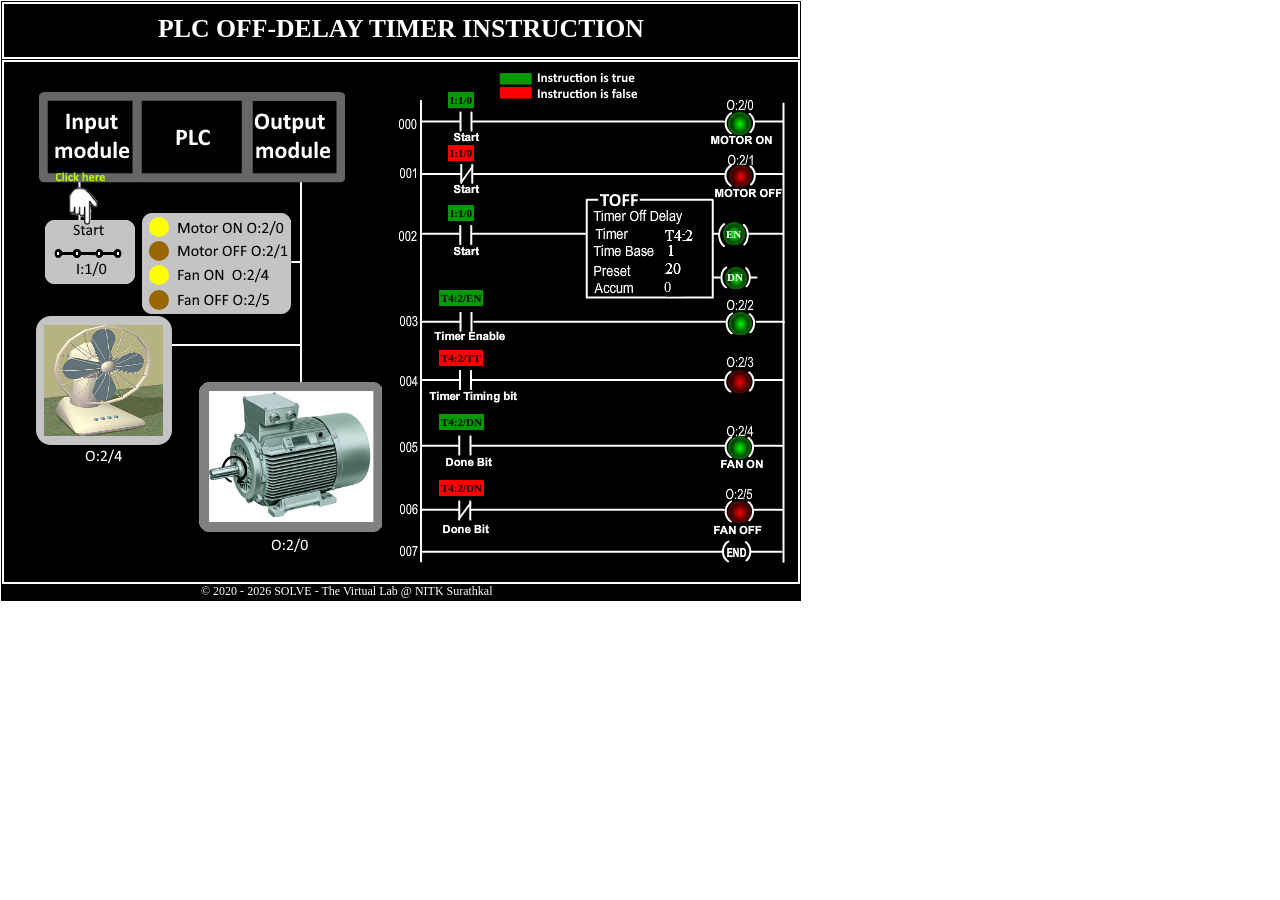
<file: simulation/index.html>
<!DOCTYPE html>
<html>
<head>
<meta charset="UTF-8">
<title>SOLVE</title>
<link rel="stylesheet" href="css/offdelay.css" />
<script type="text/javascript" src="js/offdelay.js"></script>
<script>
var simsubscreennum=0;
var temp=0;
</script>
</head>

<body style="margin:0; font-family:verdana; color:#ffffff;" onload="start(); dispPointer();">
<div id="simscreen">
<div id="title"><h3>PLC OFF-DELAY TIMER INSTRUCTION</h3></div>

<div class="simsubscreen">
	<img style="position:absolute; left:35px; top:30px;" src="images/i1.png" />
	<img style="position:absolute; left:395px; top:10px;" src="images/counter.png" />
	<img style="position:absolute; left:32px; top:150px;" src="images/control.png" />
	<img style="position:absolute; left:50px; top:187px;" src="images/circuit.png" />
	<img id="mainOn" style="position:absolute; left:69px; top:187px; cursor:pointer;" onclick="stopMotor()"  src="images/switchOn.png" />
	<img id="mainOff" style="position:absolute; left:68.5px; top:175.25px; cursor:pointer; visibility:hidden;" onclick="initStart()" src="images/switchOff.png" />
	<img id="pointer" style="position:absolute; left:52px; top:100px; visibility:hidden; " src="images/hp.png" />
	
	<img style="position:absolute; left:195px; top:320px; width:175opx; height:150px;" src="images/motor.png" />
	<img id="arrow" style="position:absolute; left:217px; top:394px; visibility:hidden;" src="images/arrow3.png" />
	<img style="position:absolute; left:204.5px; top:402.5px; height:15px;" src="images/rotar.png" />
	
	<img id="fan1" style="position:absolute; left:40px; top:262.5px;" src="images/fan1.png" />
	<img id="fan2" style="position:absolute; left:40px; top:262.5px; visibility:hidden;" src="images/fan2.png" /> 
	
	<img id="off1" style="position:absolute; left:724.25px; top:50px; width:22.5px; height:22.5px;" src="images/off.png" />
	<img id="on1" style="position:absolute; left:724.25px; top:50px; width:22.5px; height:22.5px; visibility:hidden;" src="images/on.png" />
	<img id="off2" style="position:absolute; left:725px; top:102.5px; width:22.5px; height:22.5px; " src="images/off.png" />
	<img id="on2" style="position:absolute; left:725px; top:102.5px; width:22.5px; height:22.5px; visibility:hidden;" src="images/on.png" />
	<img id="off3" style="position:absolute; left:718.5px; top:160px; width:22.5px; height:22.5px;" src="images/off.png" />
	<img id="on3" style="position:absolute; left:718.5px; top:160px; width:22.5px; height:22.5px; visibility:hidden;" src="images/on.png" />
	<img id="off4" style="position:absolute; left:720.5px; top:204.5px; width:22.5px; height:22.5px; " src="images/off.png" />
	<img id="on4" style="position:absolute; left:720.5px; top:204.5px; width:22.5px; height:22.5px; visibility:hidden;" src="images/on.png" />
	<img id="off5" style="position:absolute; left:725px; top:250px; width:22.5px; height:22.5px; " src="images/off.png" />
	<img id="on5" style="position:absolute; left:725px; top:250px; width:22.5px; height:22.5px; visibility:hidden;" src="images/on.png" />
	<img id="off6" style="position:absolute; left:724px; top:308px; width:22.5px; height:22.5px;" src="images/off.png" />
	<img id="on6" style="position:absolute; left:724.5px; top:308px; width:22.5px; height:22.5px; visibility:hidden;" src="images/on.png" />
	<img id="off7" style="position:absolute; left:724.5px; top:374px; width:22.5px; height:22.5px;" src="images/off.png" />
	<img id="on7" style="position:absolute; left:724px; top:374px; width:22.5px; height:22.5px; visibility:hidden;" src="images/on.png" />
	<img id="off8" style="position:absolute; left:724px; top:439px; width:22.5px; height:22px;" src="images/off.png" />
	<img id="on8" style="position:absolute; left:724px; top:439px; width:22.5px; height:22px; visibility:hidden;" src="images/on.png" />
	
	<div id="bit1" style="position:absolute; left:444px; top:30px; padding:2px; background-color:red; color:black; font-size:11px; font-weight:bold;">I:1/0</div>
	<div id="bit2" style="position:absolute; left:444px; top:82.5px; padding:2px; background-color:red; color:black; font-size:11px; font-weight:bold;">I:1/0</div>
	<div id="bit3" style="position:absolute; left:444px; top:142.5px; padding:2px; background-color:red; color:black; font-size:11px; font-weight:bold;">I:1/0</div>
	<div id="bit4" style="position:absolute; left:435px; top:227.5px; padding:2px; background-color:red; color:black; font-size:11px; font-weight:bold;">T4:2/EN</div>
	<div id="bit5" style="position:absolute; left:435px; top:287.5px; padding:2px; background-color:red; color:black; font-size:11px; font-weight:bold;">T4:2/TT</div>
	<div id="bit6" style="position:absolute; left:435px; top:352px; padding:2px; background-color:red; color:black; font-size:11px; font-weight:bold;">T4:2/DN</div>
	<div id="bit7" style="position:absolute; left:435px; top:417.5px; padding:2px; background-color:red; color:black; font-size:11px; font-weight:bold;">T4:2/DN</div>
	
	<div id="mon" style="position:absolute; left:145px; top:155px; background-color:#FFFF00; width:20px; height:20px; border-radius:11px; "></div>
	<div id="moff" style="position:absolute; left:145px; top:178.5px; background-color:#996600; width:20px; height:20px; border-radius:11px; "></div>
	<div id="fon" style="position:absolute; left:145px; top:202.5px; background-color:#FFFF00; width:20px; height:20px; border-radius:11px; "></div>
	<div id="foff" style="position:absolute; left:145px; top:227.5px; background-color:#996600; width:20px; height:20px; border-radius:11px; "></div>
	
	<p style="position:absolute; left:722px; top:155px; font-size:11px; font-weight:bold;">EN</p>
	<p style="position:absolute; left:723px; top:198px; font-size:11px; font-weight:bold;">DN</p>
	<p id="accum" style="position:absolute; left:660px; top:202px; font-size:14.5px;">0</p>
</div>

<div id="copyright"> &copy; 2020 - <script>document.write(new Date().getFullYear())</script> SOLVE - The Virtual Lab @ NITK Surathkal</div>

</div>
<script src="../assets/js/iframeResize.js"></script></body>
</html>
</file>
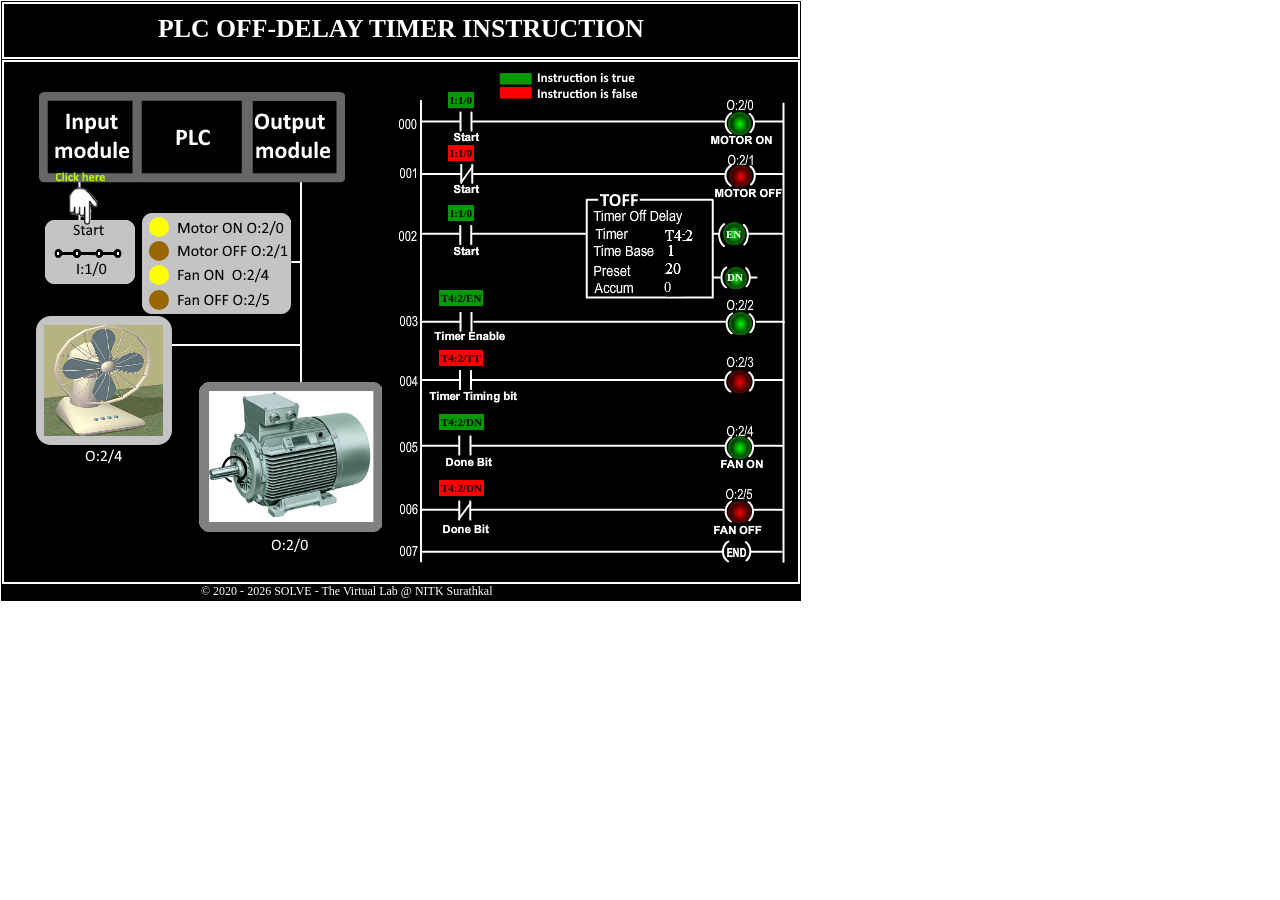
<file: experiment/simulation/index.html>
<!DOCTYPE html>
<html>
<head>
<meta charset="UTF-8">
<title>SOLVE</title>
<link rel="stylesheet" href="css/offdelay.css" />
<script type="text/javascript" src="js/offdelay.js"></script>
<script>
var simsubscreennum=0;
var temp=0;
</script>
</head>

<body style="margin:0; font-family:verdana; color:#ffffff;" onload="start(); dispPointer();">
<div id="simscreen">
<div id="title"><h3>PLC OFF-DELAY TIMER INSTRUCTION</h3></div>

<div class="simsubscreen">
	<img style="position:absolute; left:35px; top:30px;" src="images/i1.png" />
	<img style="position:absolute; left:395px; top:10px;" src="images/counter.png" />
	<img style="position:absolute; left:32px; top:150px;" src="images/control.png" />
	<img style="position:absolute; left:50px; top:187px;" src="images/circuit.png" />
	<img id="mainOn" style="position:absolute; left:69px; top:187px; cursor:pointer;" onclick="stopMotor()"  src="images/switchOn.png" />
	<img id="mainOff" style="position:absolute; left:68.5px; top:175.25px; cursor:pointer; visibility:hidden;" onclick="initStart()" src="images/switchOff.png" />
	<img id="pointer" style="position:absolute; left:52px; top:100px; visibility:hidden; " src="images/hp.png" />
	
	<img style="position:absolute; left:195px; top:320px; width:175opx; height:150px;" src="images/motor.png" />
	<img id="arrow" style="position:absolute; left:217px; top:394px; visibility:hidden;" src="images/arrow3.png" />
	<img style="position:absolute; left:204.5px; top:402.5px; height:15px;" src="images/rotar.png" />
	
	<img id="fan1" style="position:absolute; left:40px; top:262.5px;" src="images/fan1.png" />
	<img id="fan2" style="position:absolute; left:40px; top:262.5px; visibility:hidden;" src="images/fan2.png" /> 
	
	<img id="off1" style="position:absolute; left:724.25px; top:50px; width:22.5px; height:22.5px;" src="images/off.png" />
	<img id="on1" style="position:absolute; left:724.25px; top:50px; width:22.5px; height:22.5px; visibility:hidden;" src="images/on.png" />
	<img id="off2" style="position:absolute; left:725px; top:102.5px; width:22.5px; height:22.5px; " src="images/off.png" />
	<img id="on2" style="position:absolute; left:725px; top:102.5px; width:22.5px; height:22.5px; visibility:hidden;" src="images/on.png" />
	<img id="off3" style="position:absolute; left:718.5px; top:160px; width:22.5px; height:22.5px;" src="images/off.png" />
	<img id="on3" style="position:absolute; left:718.5px; top:160px; width:22.5px; height:22.5px; visibility:hidden;" src="images/on.png" />
	<img id="off4" style="position:absolute; left:720.5px; top:204.5px; width:22.5px; height:22.5px; " src="images/off.png" />
	<img id="on4" style="position:absolute; left:720.5px; top:204.5px; width:22.5px; height:22.5px; visibility:hidden;" src="images/on.png" />
	<img id="off5" style="position:absolute; left:725px; top:250px; width:22.5px; height:22.5px; " src="images/off.png" />
	<img id="on5" style="position:absolute; left:725px; top:250px; width:22.5px; height:22.5px; visibility:hidden;" src="images/on.png" />
	<img id="off6" style="position:absolute; left:724px; top:308px; width:22.5px; height:22.5px;" src="images/off.png" />
	<img id="on6" style="position:absolute; left:724.5px; top:308px; width:22.5px; height:22.5px; visibility:hidden;" src="images/on.png" />
	<img id="off7" style="position:absolute; left:724.5px; top:374px; width:22.5px; height:22.5px;" src="images/off.png" />
	<img id="on7" style="position:absolute; left:724px; top:374px; width:22.5px; height:22.5px; visibility:hidden;" src="images/on.png" />
	<img id="off8" style="position:absolute; left:724px; top:439px; width:22.5px; height:22px;" src="images/off.png" />
	<img id="on8" style="position:absolute; left:724px; top:439px; width:22.5px; height:22px; visibility:hidden;" src="images/on.png" />
	
	<div id="bit1" style="position:absolute; left:444px; top:30px; padding:2px; background-color:red; color:black; font-size:11px; font-weight:bold;">I:1/0</div>
	<div id="bit2" style="position:absolute; left:444px; top:82.5px; padding:2px; background-color:red; color:black; font-size:11px; font-weight:bold;">I:1/0</div>
	<div id="bit3" style="position:absolute; left:444px; top:142.5px; padding:2px; background-color:red; color:black; font-size:11px; font-weight:bold;">I:1/0</div>
	<div id="bit4" style="position:absolute; left:435px; top:227.5px; padding:2px; background-color:red; color:black; font-size:11px; font-weight:bold;">T4:2/EN</div>
	<div id="bit5" style="position:absolute; left:435px; top:287.5px; padding:2px; background-color:red; color:black; font-size:11px; font-weight:bold;">T4:2/TT</div>
	<div id="bit6" style="position:absolute; left:435px; top:352px; padding:2px; background-color:red; color:black; font-size:11px; font-weight:bold;">T4:2/DN</div>
	<div id="bit7" style="position:absolute; left:435px; top:417.5px; padding:2px; background-color:red; color:black; font-size:11px; font-weight:bold;">T4:2/DN</div>
	
	<div id="mon" style="position:absolute; left:145px; top:155px; background-color:#FFFF00; width:20px; height:20px; border-radius:11px; "></div>
	<div id="moff" style="position:absolute; left:145px; top:178.5px; background-color:#996600; width:20px; height:20px; border-radius:11px; "></div>
	<div id="fon" style="position:absolute; left:145px; top:202.5px; background-color:#FFFF00; width:20px; height:20px; border-radius:11px; "></div>
	<div id="foff" style="position:absolute; left:145px; top:227.5px; background-color:#996600; width:20px; height:20px; border-radius:11px; "></div>
	
	<p style="position:absolute; left:722px; top:155px; font-size:11px; font-weight:bold;">EN</p>
	<p style="position:absolute; left:723px; top:198px; font-size:11px; font-weight:bold;">DN</p>
	<p id="accum" style="position:absolute; left:660px; top:202px; font-size:14.5px;">0</p>
</div>

<div id="copyright"> &copy; 2020 - <script>document.write(new Date().getFullYear())</script> SOLVE - The Virtual Lab @ NITK Surathkal</div>

</div>
</body>
</html>
</file>
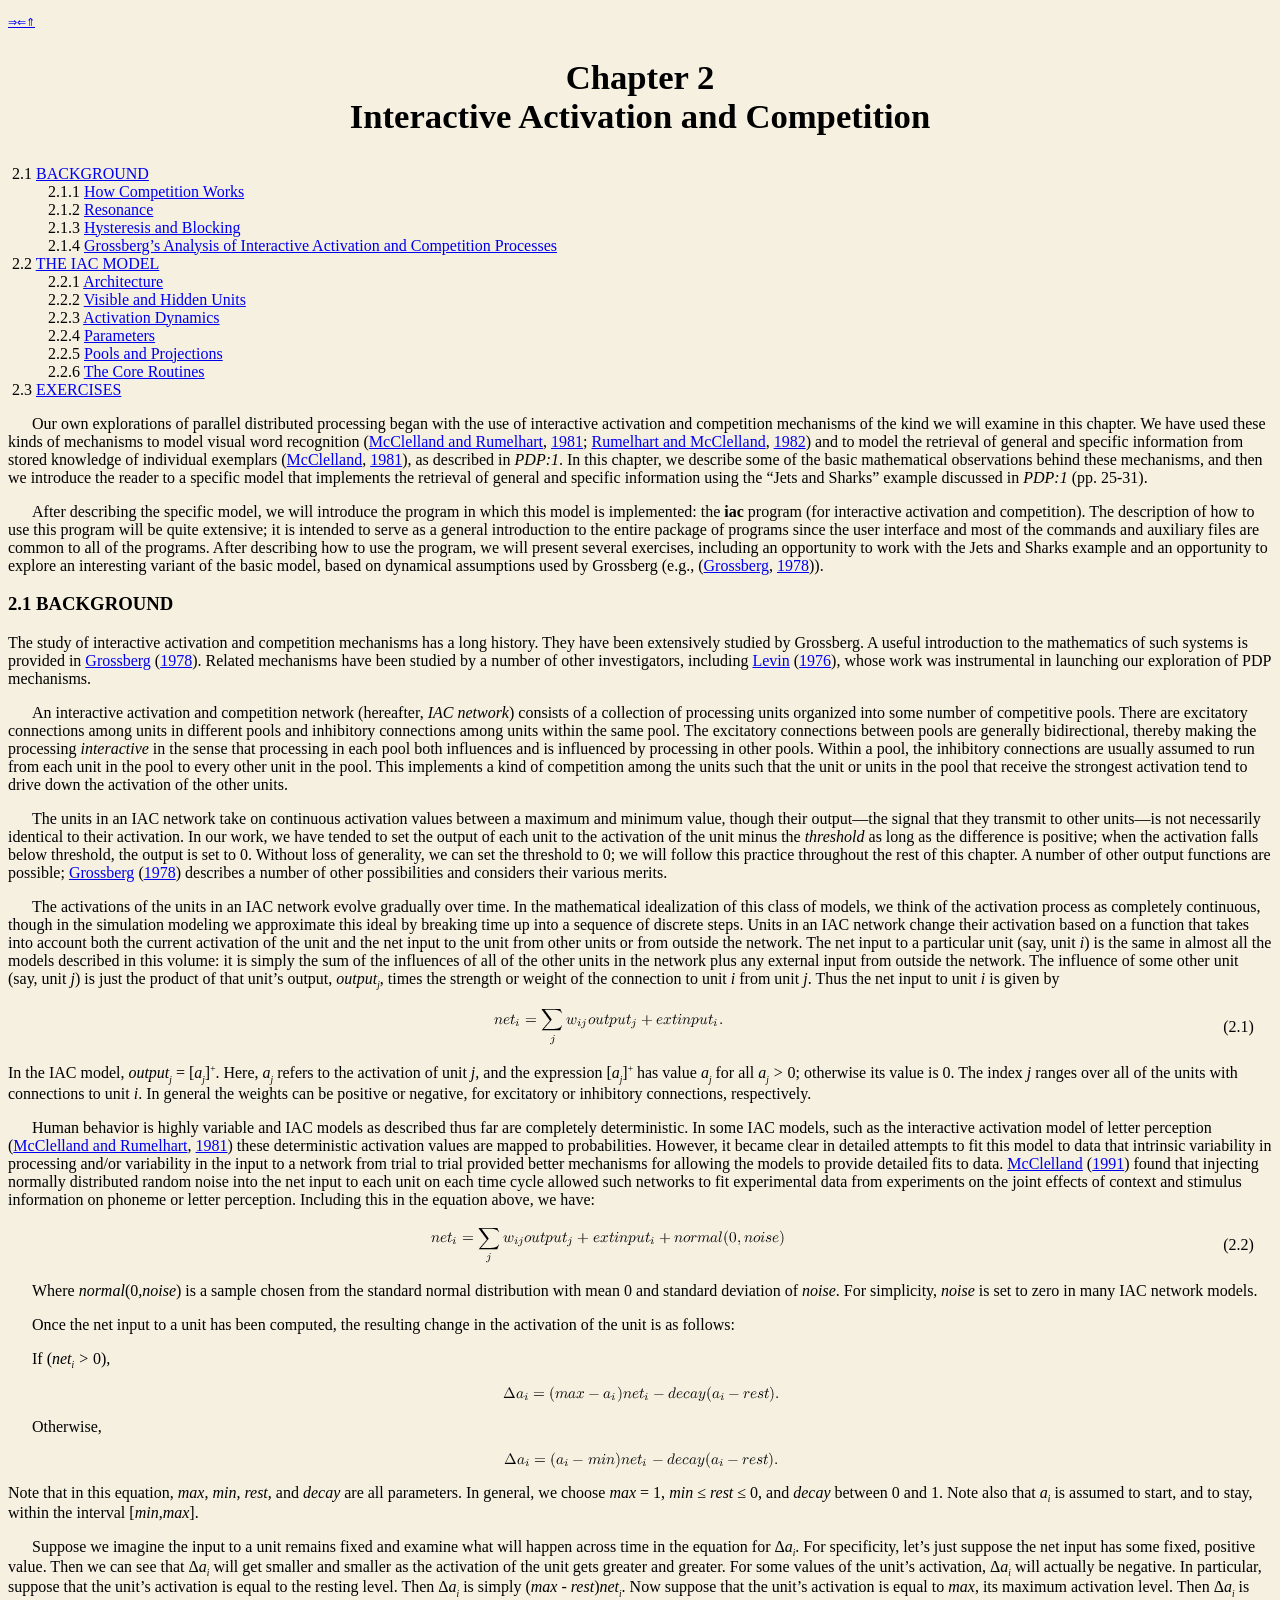
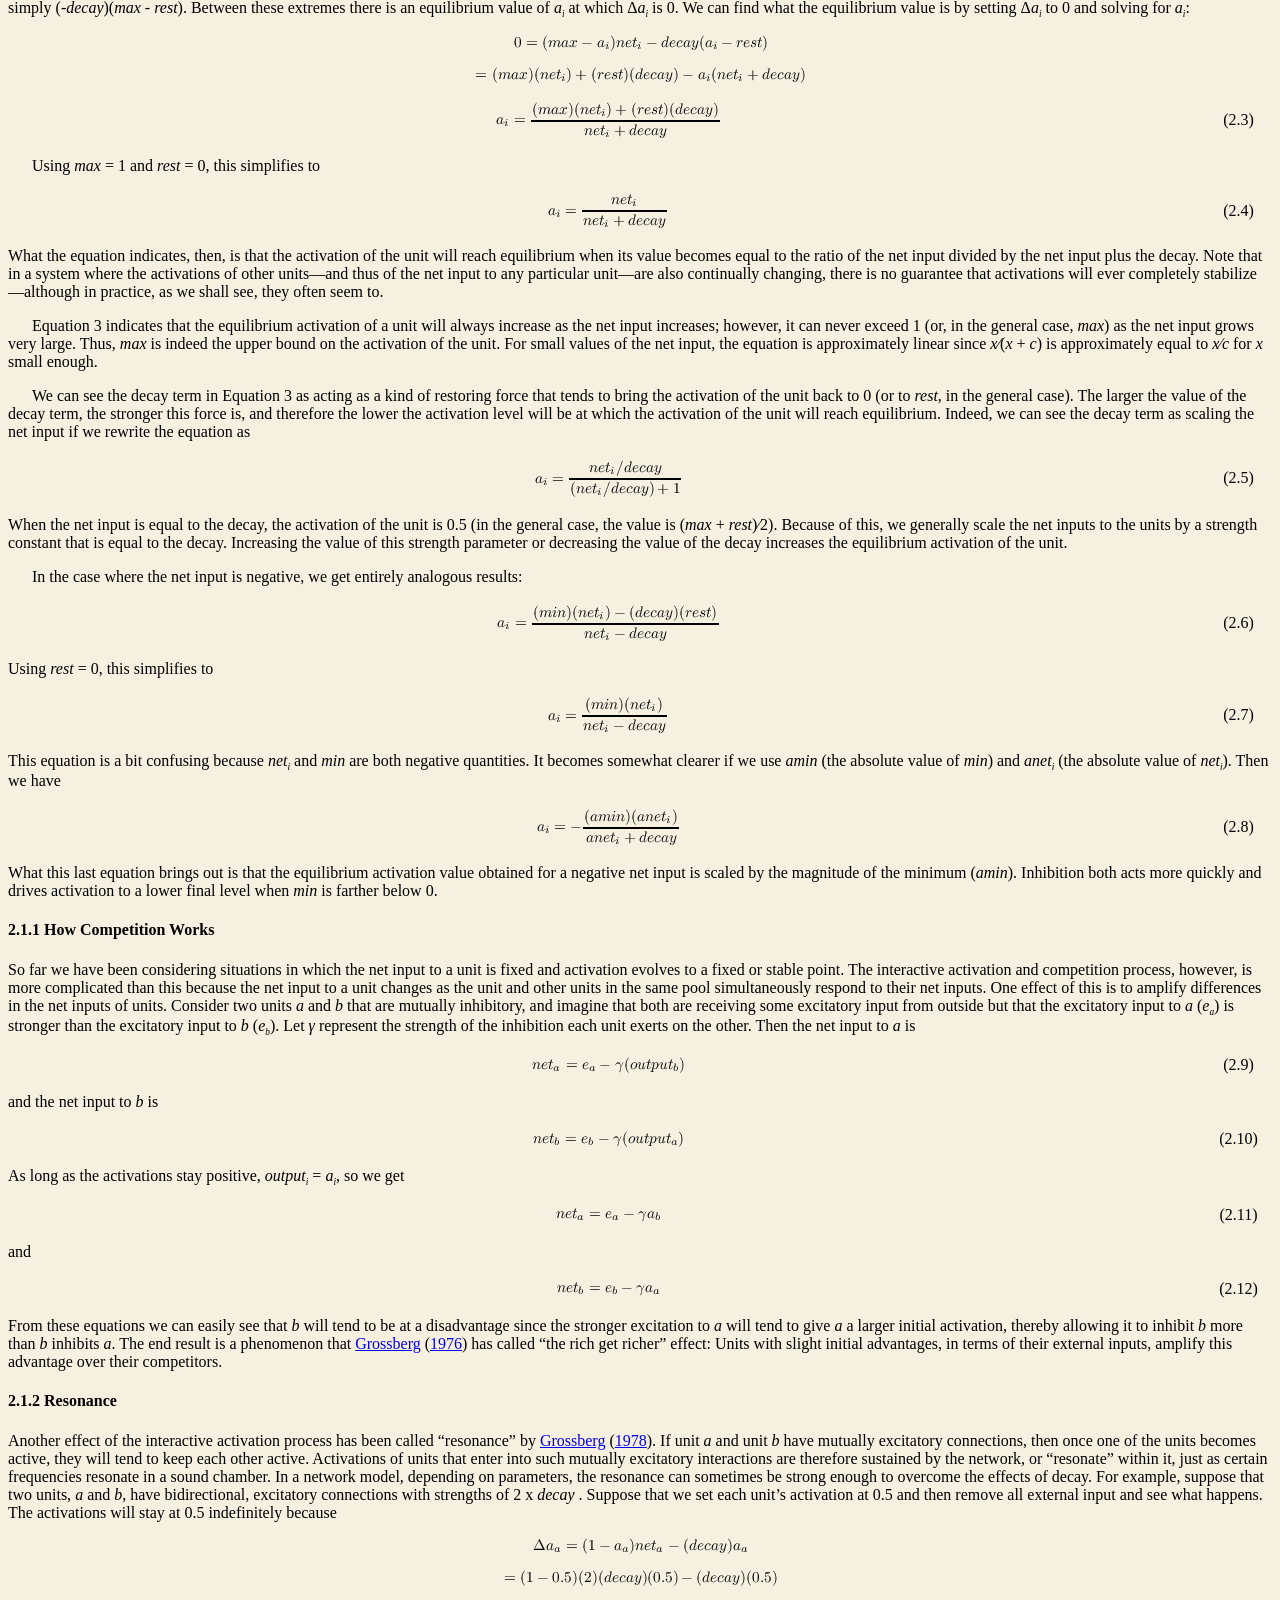
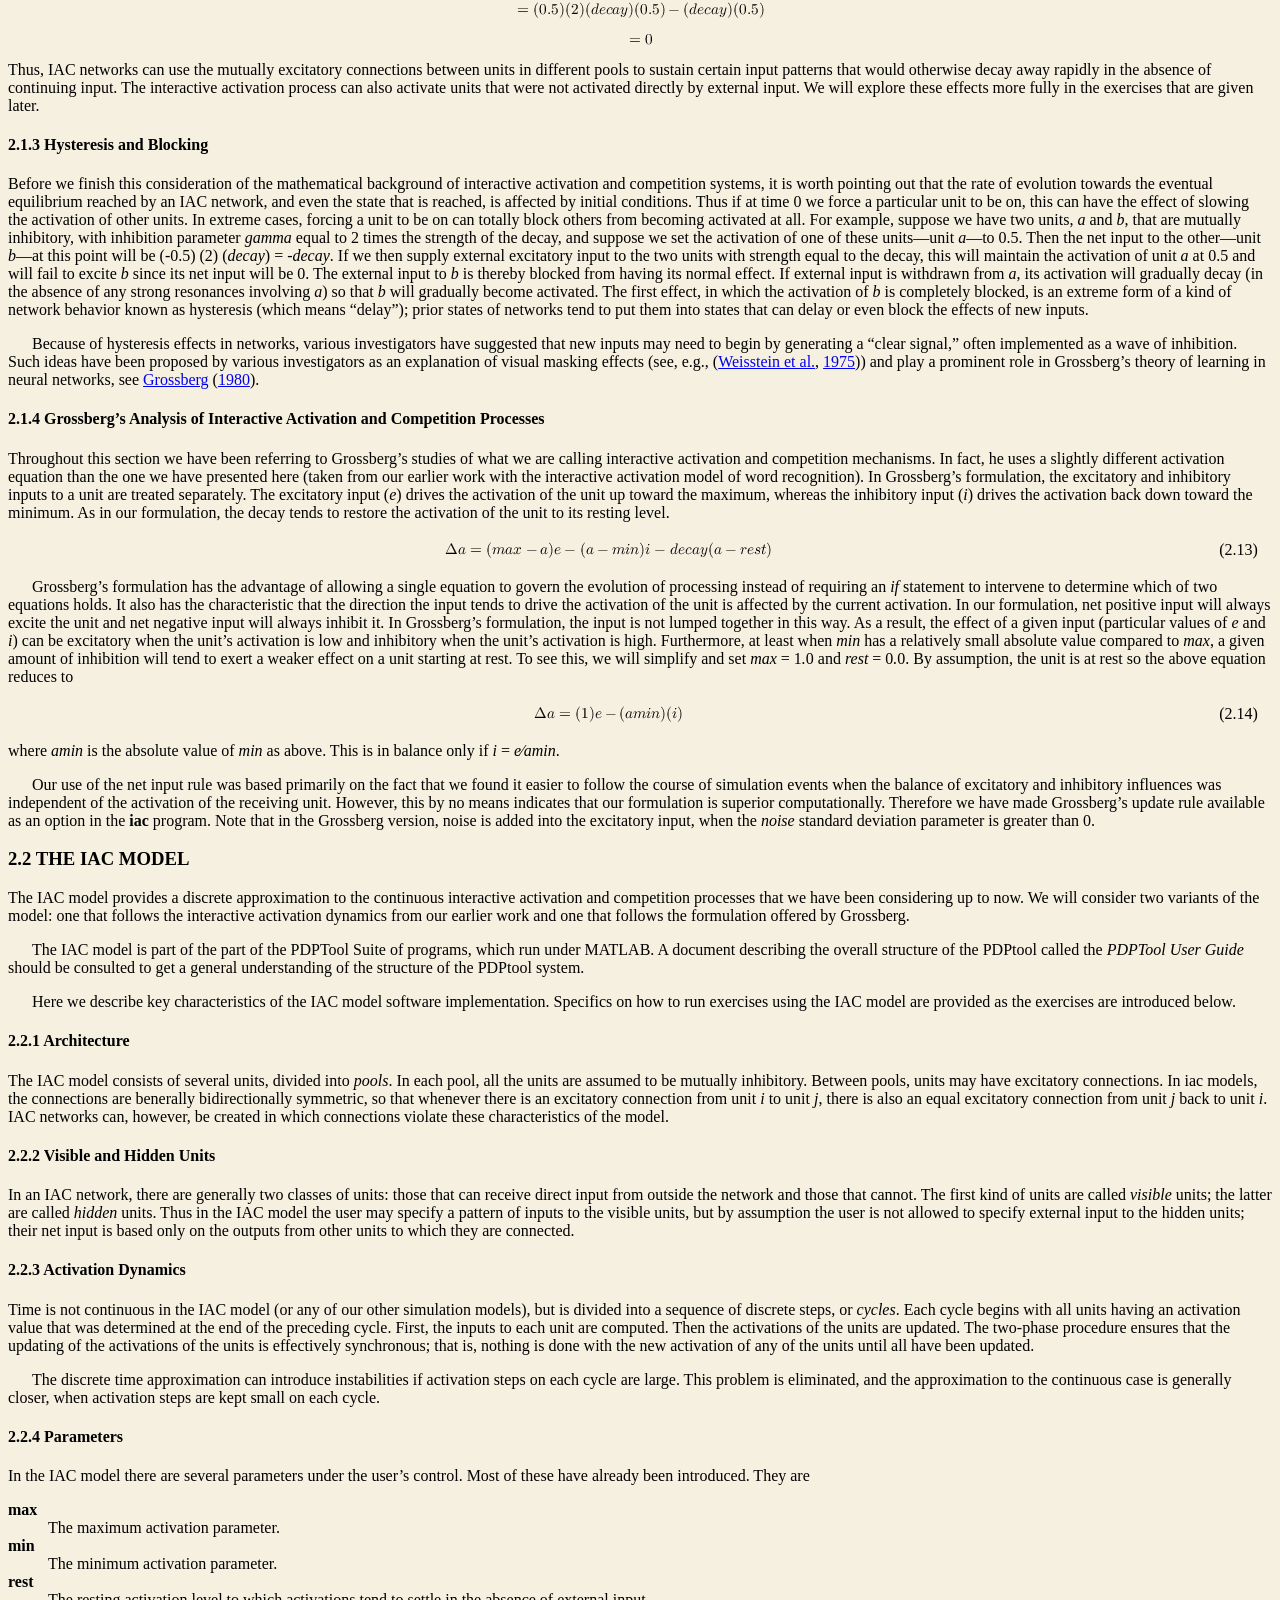
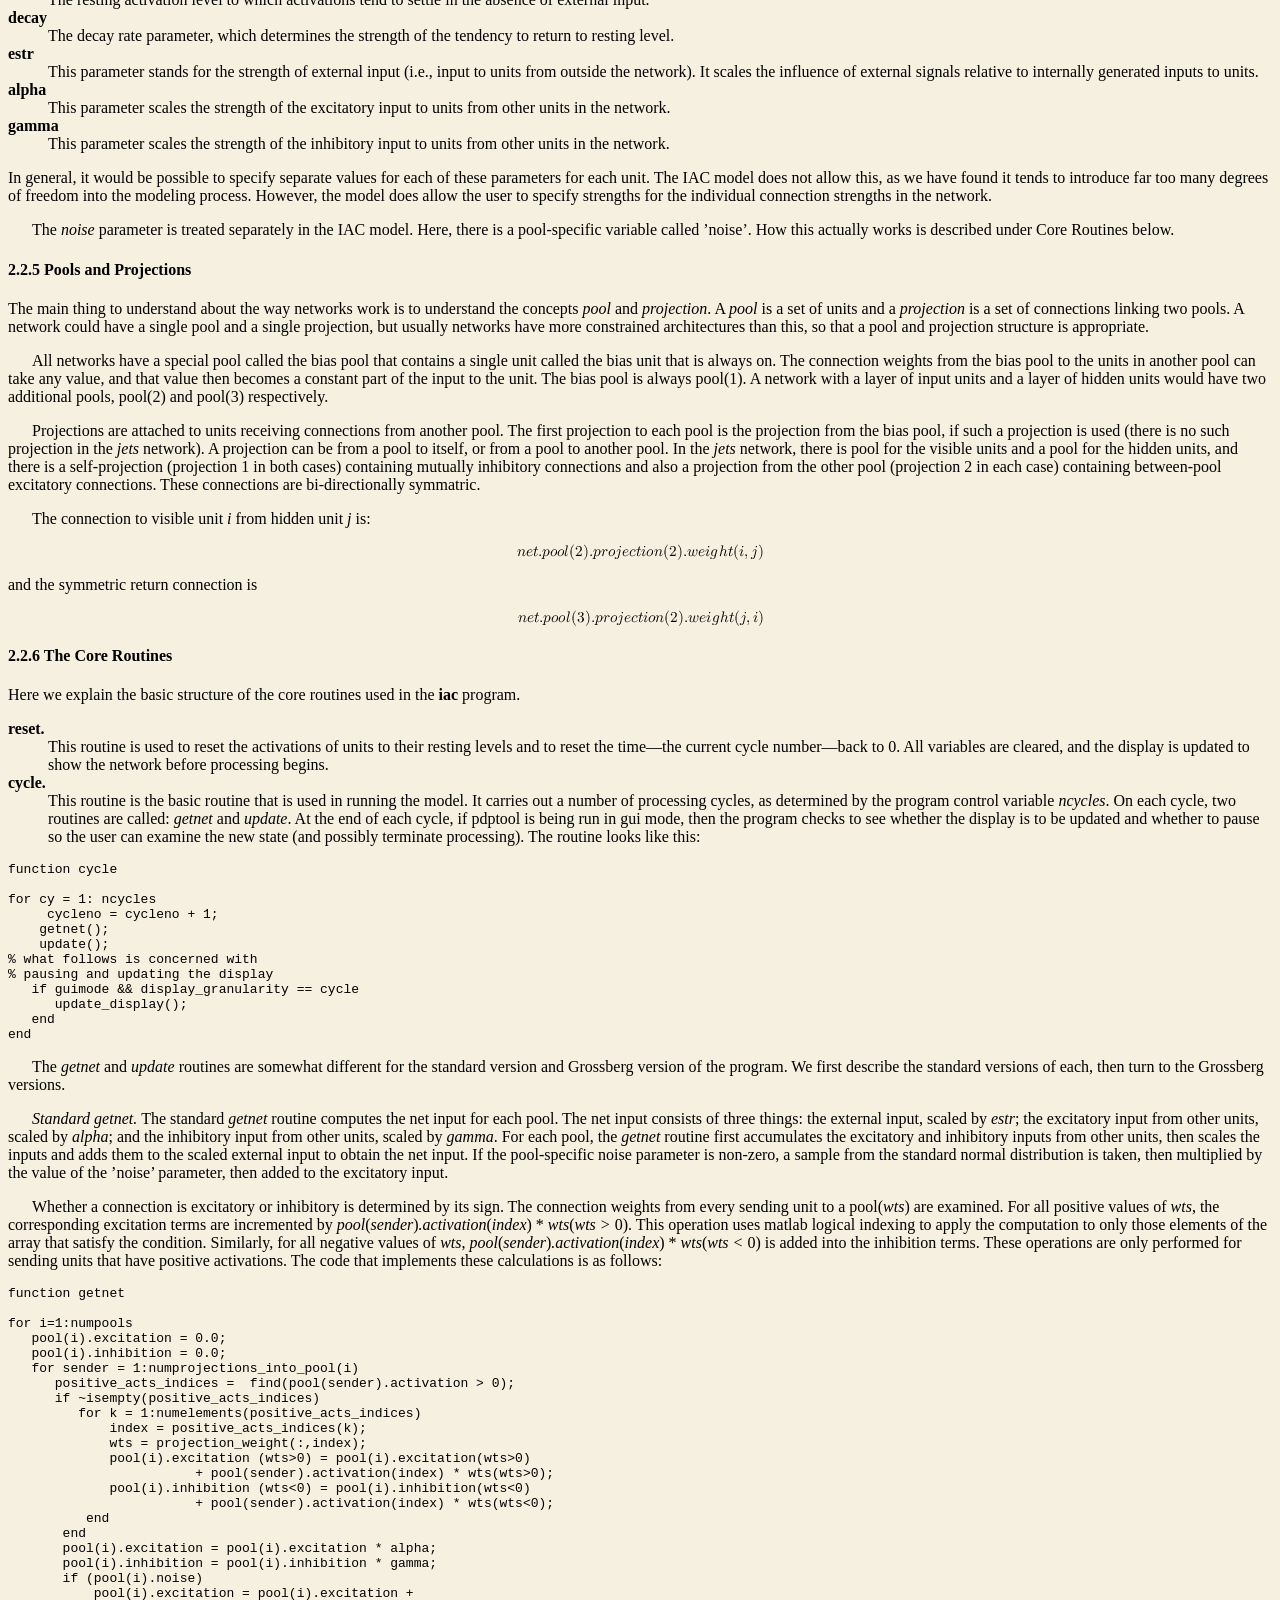
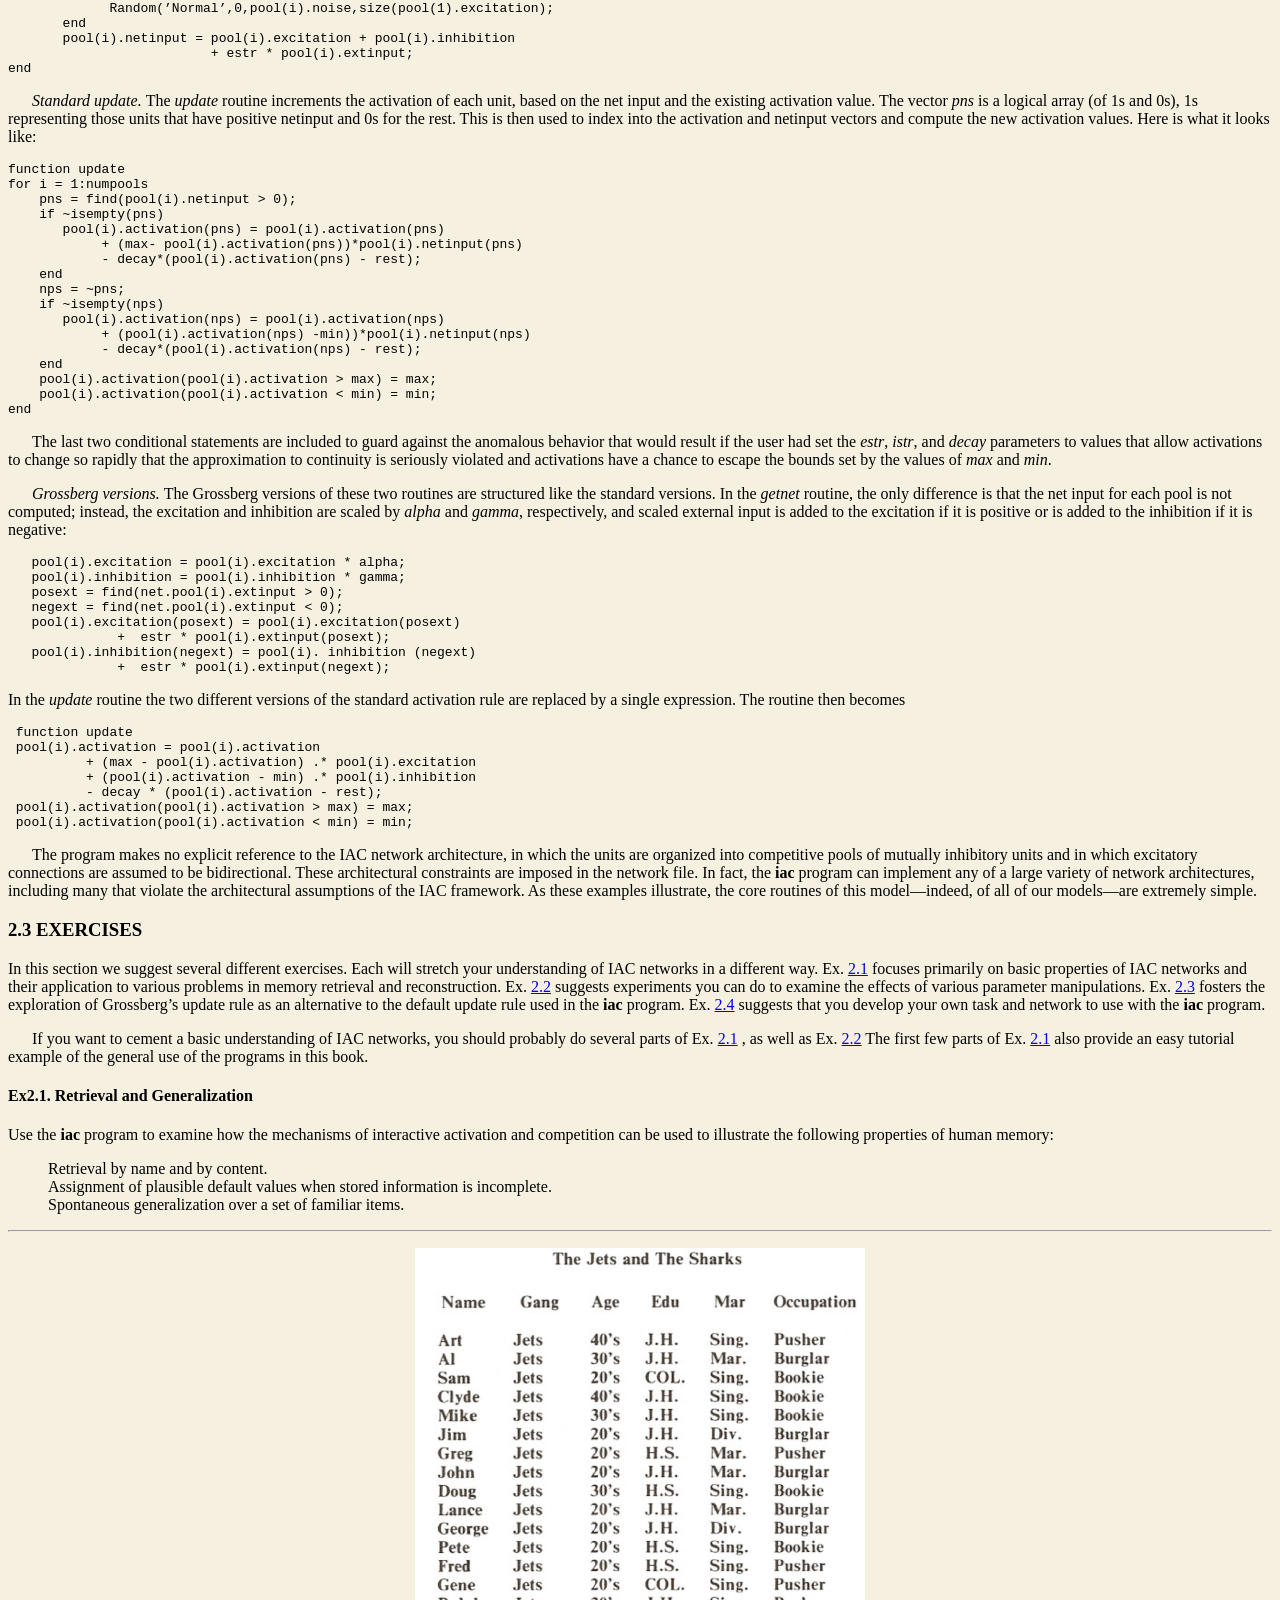
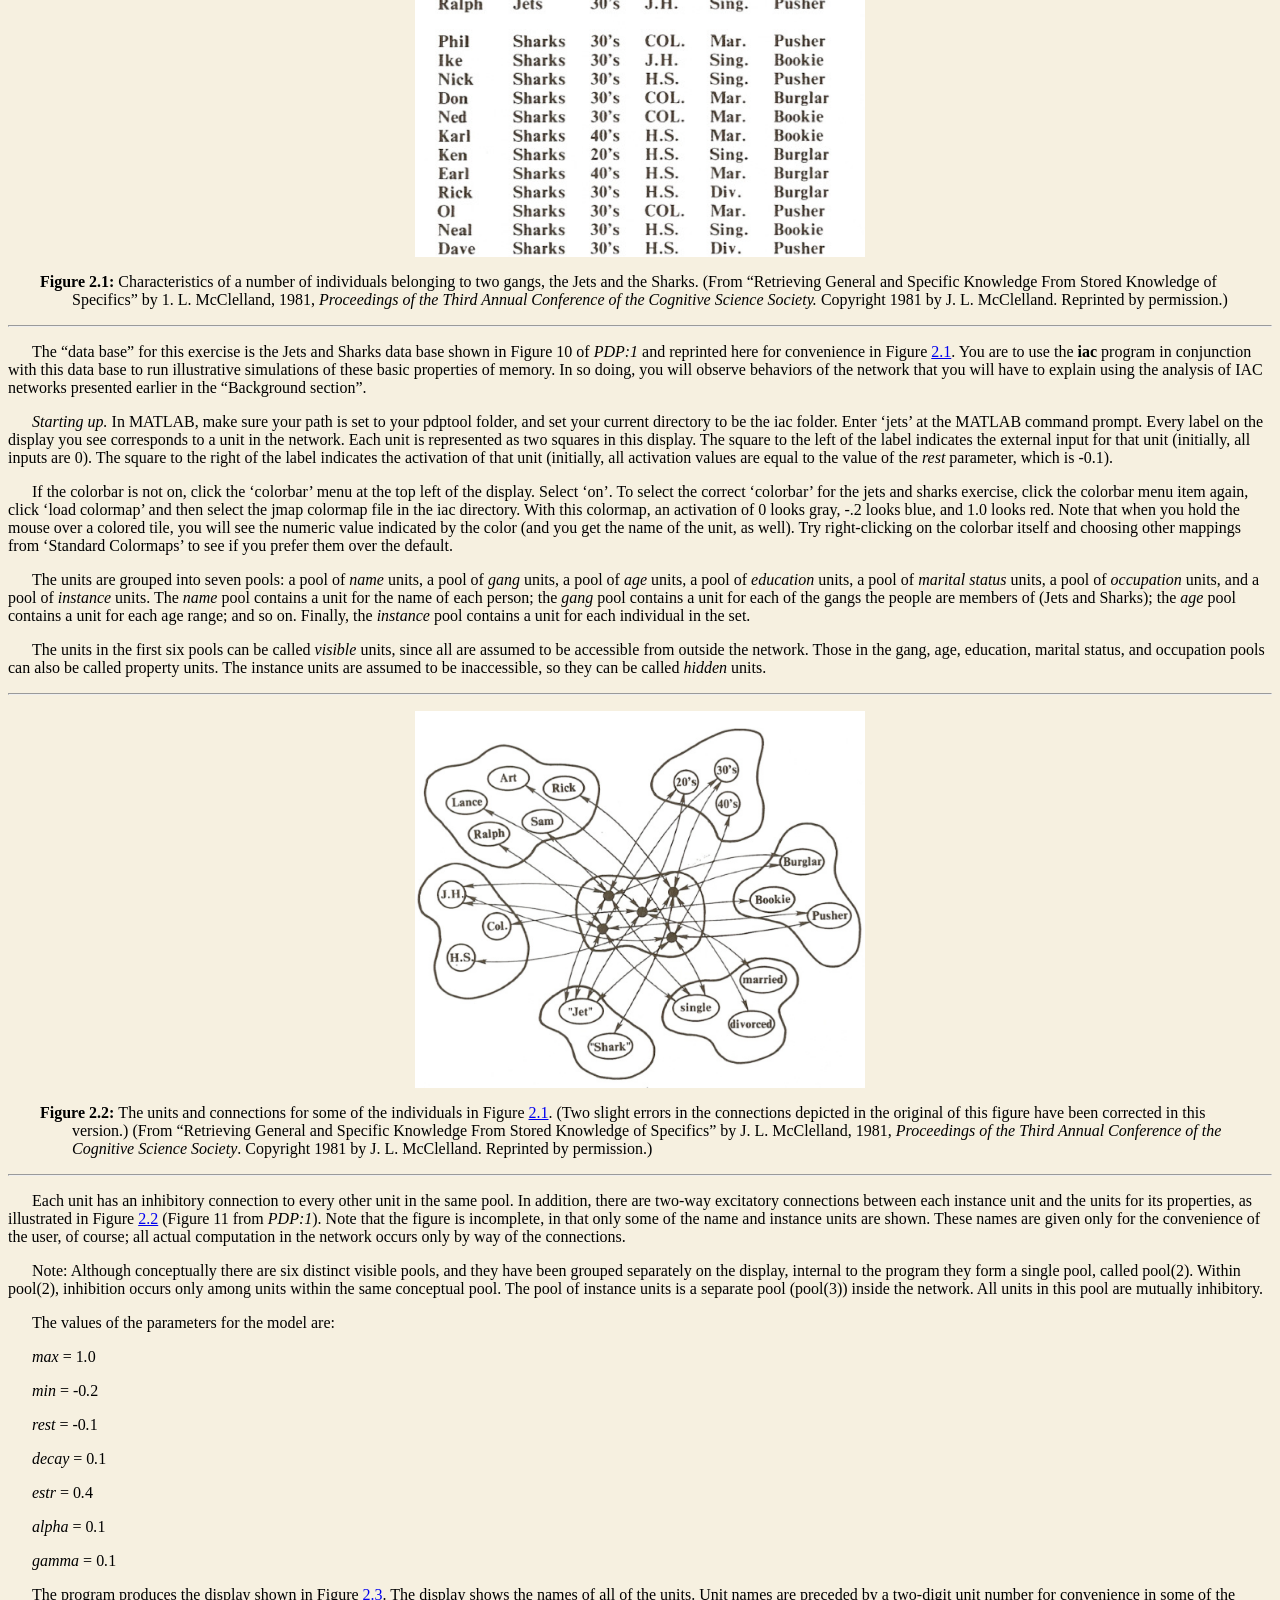
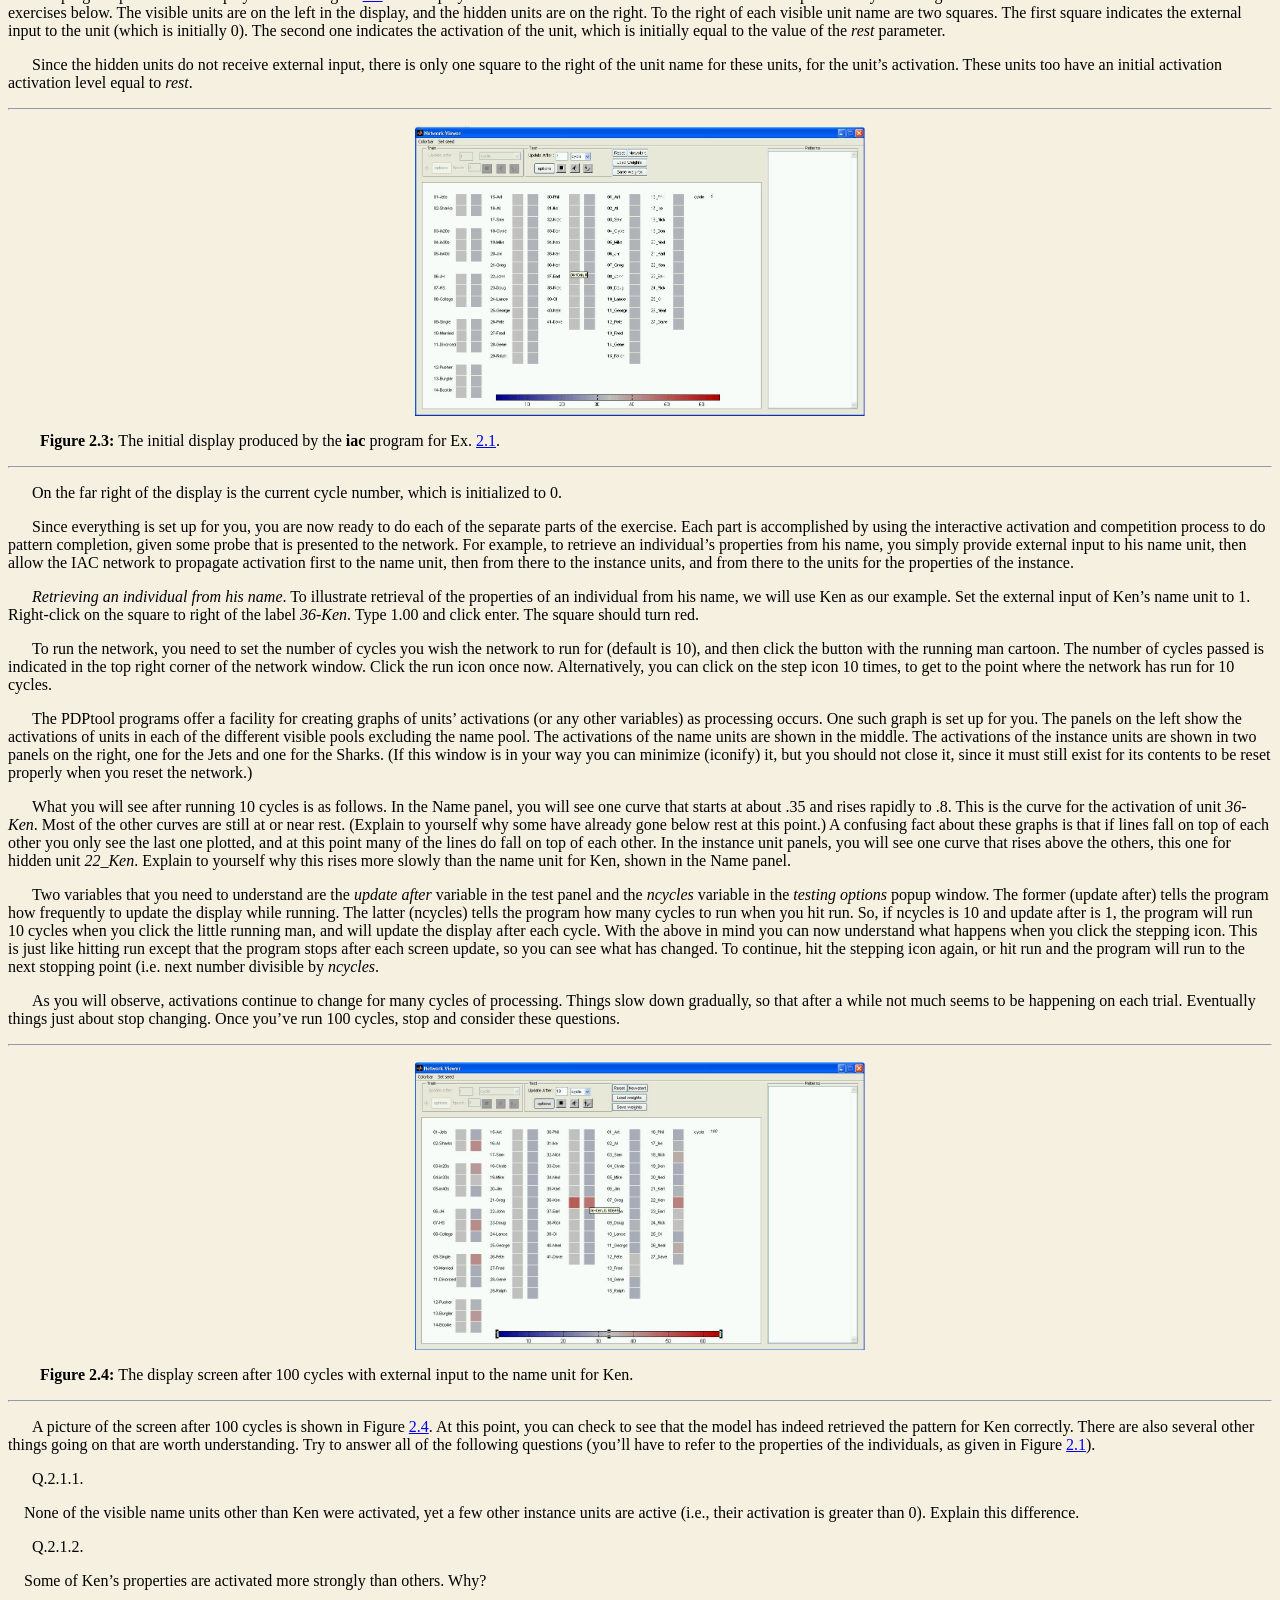
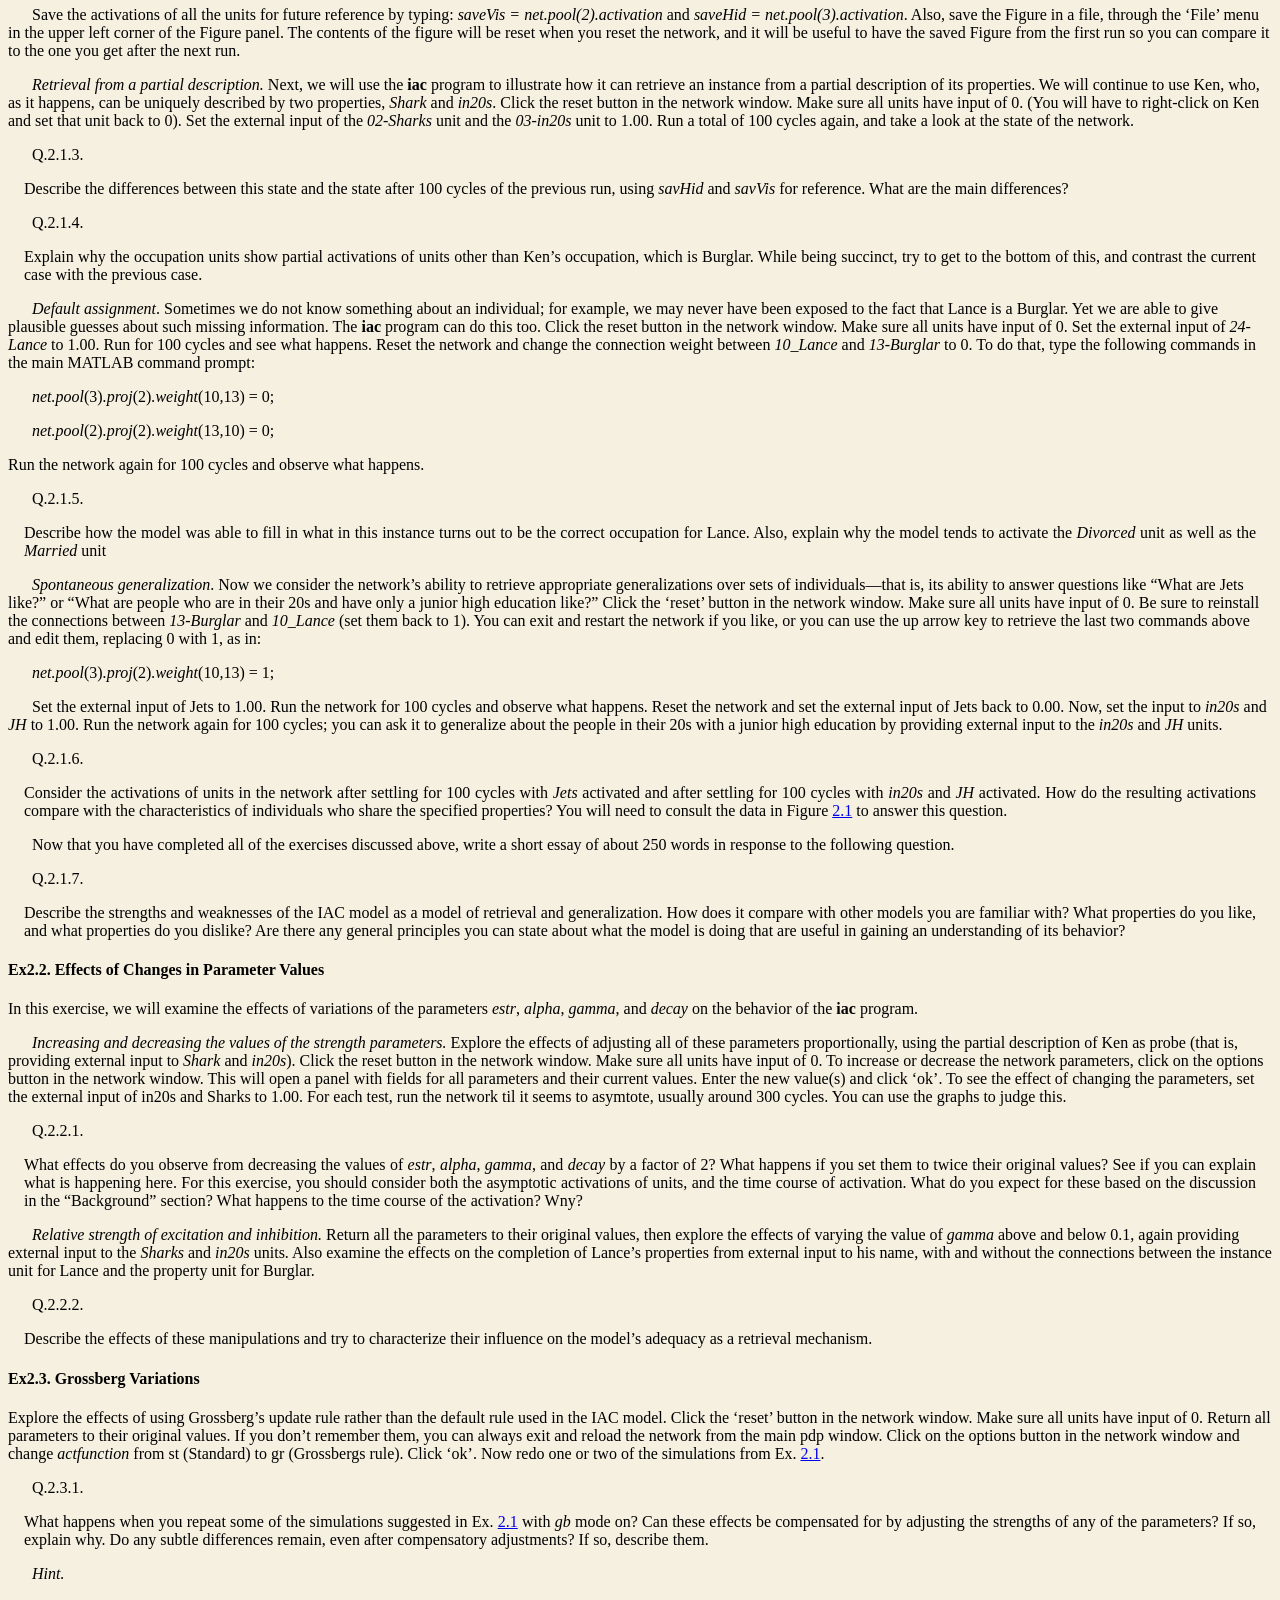
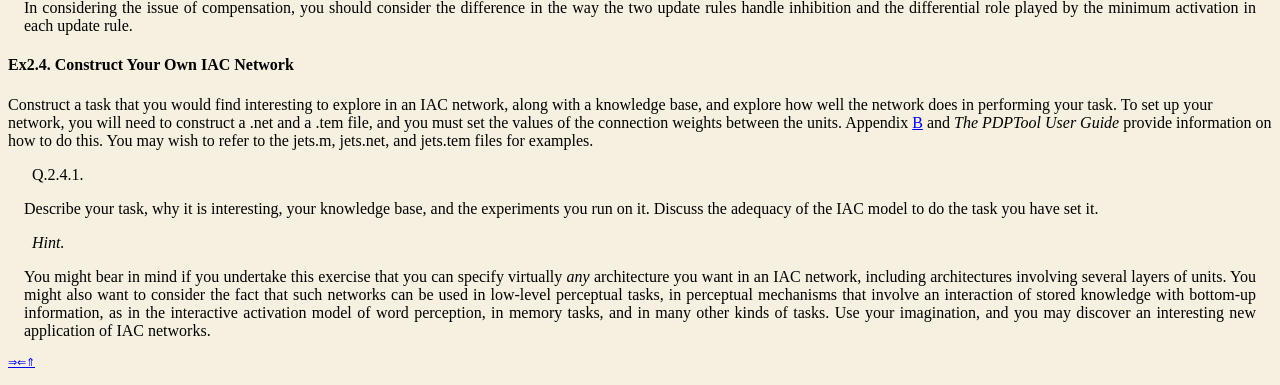
<file: Libraries/stanford-Interactive Activation and Competition.html>
<!DOCTYPE html PUBLIC "-//W3C//DTD HTML 4.01 Transitional//EN" "http://www.w3.org/TR/html4/loose.dtd">
<html><head><title>2 Interactive Activation and Competition</title> 
<meta http-equiv="Content-Type" content="text/html; charset=windows-1252"> 
<meta name="generator" content="TeX4ht (http://www.cse.ohio-state.edu/~gurari/TeX4ht/)"> 
<meta name="originator" content="TeX4ht (http://www.cse.ohio-state.edu/~gurari/TeX4ht/)"> 
<!-- 2,frames,html --> 
<meta name="src" content="handbook.tex"> 
<meta name="date" content="2015-12-16 23:36:00"> 
<link rel="stylesheet" type="text/css" href="stanford-Interactive%20Activation%20and%20Competition_files/handbook.css"> 
</head><body>
   <!--l. 1--><div class="crosslinks"><p class="noindent"><a href="https://web.stanford.edu/group/pdplab/pdphandbook/handbookch4.html"><span class="cmsy-7">&#8658;</span></a><a href="https://web.stanford.edu/group/pdplab/pdphandbook/handbookch2.html"><span class="cmsy-7">&#8656;</span></a><a href="https://web.stanford.edu/group/pdplab/pdphandbook/handbook3.html#handbookch3.html"><span class="cmsy-7">&#8657;</span></a></p></div>
   <h2 class="chapterHead"><span class="titlemark">Chapter&nbsp;2</span><br><a id="x7-190002"></a>Interactive Activation and Competition</h2><div class="chapterTOCS">
   &nbsp;<span class="sectionToc">2.1 <a href="#x7-200002.1">BACKGROUND</a></span>
<br>   &nbsp;&nbsp;<span class="subsectionToc">2.1.1 <a href="#x7-210002.1.1">How Competition Works</a></span>
<br>   &nbsp;&nbsp;<span class="subsectionToc">2.1.2 <a href="#x7-220002.1.2">Resonance</a></span>
<br>   &nbsp;&nbsp;<span class="subsectionToc">2.1.3 <a href="#x7-230002.1.3">Hysteresis and Blocking</a></span>
<br>   &nbsp;&nbsp;<span class="subsectionToc">2.1.4 <a href="#x7-240002.1.4">Grossberg�s Analysis of Interactive Activation and Competition Processes</a></span>
<br>   &nbsp;<span class="sectionToc">2.2 <a href="#x7-250002.2">THE IAC MODEL</a></span>
<br>   &nbsp;&nbsp;<span class="subsectionToc">2.2.1 <a href="#x7-260002.2.1">Architecture</a></span>
<br>   &nbsp;&nbsp;<span class="subsectionToc">2.2.2 <a href="#x7-270002.2.2">Visible and Hidden Units</a></span>
<br>   &nbsp;&nbsp;<span class="subsectionToc">2.2.3 <a href="#x7-280002.2.3">Activation Dynamics</a></span>
<br>   &nbsp;&nbsp;<span class="subsectionToc">2.2.4 <a href="#x7-290002.2.4">Parameters</a></span>
<br>   &nbsp;&nbsp;<span class="subsectionToc">2.2.5 <a href="#x7-300002.2.5">Pools and Projections</a></span>
<br>   &nbsp;&nbsp;<span class="subsectionToc">2.2.6 <a href="#x7-310002.2.6">The Core Routines</a></span>
<br>   &nbsp;<span class="sectionToc">2.3 <a href="#x7-320002.3">EXERCISES</a></span>
   </div>
<!--l. 3--><p class="indent">   Our own explorations of parallel distributed processing began with the
use of interactive activation and competition mechanisms of the kind we
will examine in this chapter. We have used these kinds of mechanisms to
model visual word recognition (<a href="https://web.stanford.edu/group/pdplab/pdphandbook/handbookli2.html#XMcClellandRumelhart81">McClelland and Rumelhart</a>,&nbsp;<a href="https://web.stanford.edu/group/pdplab/pdphandbook/handbookli2.html#XMcClellandRumelhart81">1981</a>;&nbsp;<a href="https://web.stanford.edu/group/pdplab/pdphandbook/handbookli2.html#XRumelhartMcClelland82">Rumelhart
and McClelland</a>,&nbsp;<a href="https://web.stanford.edu/group/pdplab/pdphandbook/handbookli2.html#XRumelhartMcClelland82">1982</a>) and to model the retrieval of general and specific
information from stored knowledge of individual exemplars (<a href="https://web.stanford.edu/group/pdplab/pdphandbook/handbookli2.html#XMcClelland81">McClelland</a>,&nbsp;<a href="https://web.stanford.edu/group/pdplab/pdphandbook/handbookli2.html#XMcClelland81">1981</a>), as
described in <span class="cmti-10">PDP:1</span>. In this chapter, we describe some of the basic mathematical
observations behind these mechanisms, and then we introduce the reader
to a specific model that implements the retrieval of general and specific
information using the �Jets and Sharks� example discussed in <span class="cmti-10">PDP:1 </span>(pp.
25-31).
<!--l. 15--></p><p class="indent">   After describing the specific model, we will introduce the program in which this
model is implemented: the <span class="cmbx-10">iac </span>program (for interactive activation and competition).
The description of how to use this program will be quite extensive; it is intended to
serve as a general introduction to the entire package of programs since the
user interface and most of the commands and auxiliary files are common
to all of the programs. After describing how to use the program, we will
present several exercises, including an opportunity to work with the Jets
and Sharks example and an opportunity to explore an interesting variant of
the basic model, based on dynamical assumptions used by Grossberg (e.g.,
(<a href="https://web.stanford.edu/group/pdplab/pdphandbook/handbookli2.html#XGrossberg78">Grossberg</a>,&nbsp;<a href="https://web.stanford.edu/group/pdplab/pdphandbook/handbookli2.html#XGrossberg78">1978</a>)).
   </p><h3 class="sectionHead"><span class="titlemark">2.1   </span> <a id="x7-200002.1"></a>BACKGROUND</h3>
<!--l. 29--><p class="noindent">The study of interactive activation and competition mechanisms has a long history.
They have been extensively studied by Grossberg. A useful introduction to
the mathematics of such systems is provided in <a href="https://web.stanford.edu/group/pdplab/pdphandbook/handbookli2.html#XGrossberg78">Grossberg</a>&nbsp;(<a href="https://web.stanford.edu/group/pdplab/pdphandbook/handbookli2.html#XGrossberg78">1978</a>). Related
mechanisms have been studied by a number of other investigators, including
                                                                  

                                                                  
<a href="https://web.stanford.edu/group/pdplab/pdphandbook/handbookli2.html#XLevin76">Levin</a>&nbsp;(<a href="https://web.stanford.edu/group/pdplab/pdphandbook/handbookli2.html#XLevin76">1976</a>), whose work was instrumental in launching our exploration of PDP
mechanisms.
<!--l. 36--></p><p class="indent">   An interactive activation and competition network (hereafter, <span class="cmti-10">IAC network</span>)
consists of a collection of processing units organized into some number of competitive
pools. There are excitatory connections among units in different pools and inhibitory
connections among units within the same pool. The excitatory connections between
pools are generally bidirectional, thereby making the processing <span class="cmti-10">interactive </span>in the
sense that processing in each pool both influences and is influenced by processing in
other pools. Within a pool, the inhibitory connections are usually assumed to run
from each unit in the pool to every other unit in the pool. This implements a kind of
competition among the units such that the unit or units in the pool that
receive the strongest activation tend to drive down the activation of the other
units.
<!--l. 50--></p><p class="indent">   The units in an IAC network take on continuous activation values between a
maximum and minimum value, though their output�the signal that they
transmit to other units�is not necessarily identical to their activation. In
our work, we have tended to set the output of each unit to the activation
of the unit minus the <span class="cmti-10">threshold </span>as long as the difference is positive; when
the activation falls below threshold, the output is set to 0. Without loss of
generality, we can set the threshold to 0; we will follow this practice throughout
the rest of this chapter. A number of other output functions are possible;
<a href="https://web.stanford.edu/group/pdplab/pdphandbook/handbookli2.html#XGrossberg78">Grossberg</a>&nbsp;(<a href="https://web.stanford.edu/group/pdplab/pdphandbook/handbookli2.html#XGrossberg78">1978</a>) describes a number of other possibilities and considers their various
merits.
<!--l. 62--></p><p class="indent">   The activations of the units in an IAC network evolve gradually over time. In the
mathematical idealization of this class of models, we think of the activation process
as completely continuous, though in the simulation modeling we approximate this
ideal by breaking time up into a sequence of discrete steps. Units in an IAC network
change their activation based on a function that takes into account both the current
activation of the unit and the net input to the unit from other units or from outside
the network. The net input to a particular unit (say, unit <span class="cmmi-10">i</span>) is the same in
almost all the models described in this volume: it is simply the sum of the
influences of all of the other units in the network plus any external input from
outside the network. The influence of some other unit (say, unit <span class="cmmi-10">j</span>) is just
the product of that unit�s output, <span class="cmmi-10">output</span><sub><span class="cmmi-7">j</span></sub>, times the strength or weight of
the connection to unit <span class="cmmi-10">i </span>from unit <span class="cmmi-10">j</span>. Thus the net input to unit <span class="cmmi-10">i </span>is given
by
   </p><table class="equation"><tbody><tr><td><a id="x7-20001r1"></a>
   <center class="math-display">
<img src="stanford-Interactive%20Activation%20and%20Competition_files/handbook0x.png" alt="      &#8721;
neti =   wijoutputj + extinputi.
       j
" class="math-display"></center></td><td class="equation-label">(2.1)</td></tr></tbody></table>
<!--l. 79--><p class="nopar">
In the IAC model, <span class="cmmi-10">output</span><sub><span class="cmmi-7">j</span></sub> = [<span class="cmmi-10">a</span><sub><span class="cmmi-7">j</span></sub>]<sup><span class="cmr-7">+</span></sup>. Here, <span class="cmmi-10">a</span><sub><span class="cmmi-7">j</span></sub> refers to the activation of unit <span class="cmmi-10">j</span>, and the
expression [<span class="cmmi-10">a</span><sub><span class="cmmi-7">j</span></sub>]<sup><span class="cmr-7">+</span></sup> has value <span class="cmmi-10">a</span><sub><span class="cmmi-7">j</span></sub> for all <span class="cmmi-10">a</span><sub><span class="cmmi-7">j</span></sub> <span class="cmmi-10">&gt; </span>0; otherwise its value is 0. The
index <span class="cmmi-10">j </span>ranges over all of the units with connections to unit <span class="cmmi-10">i</span>. In general the
weights can be positive or negative, for excitatory or inhibitory connections,
respectively.
<!--l. 87--></p><p class="indent">   Human behavior is highly variable and IAC models as described thus far are
completely deterministic. In some IAC models, such as the interactive activation
model of letter perception (<a href="https://web.stanford.edu/group/pdplab/pdphandbook/handbookli2.html#XMcClellandRumelhart81">McClelland and Rumelhart</a>,&nbsp;<a href="https://web.stanford.edu/group/pdplab/pdphandbook/handbookli2.html#XMcClellandRumelhart81">1981</a>) these deterministic
activation values are mapped to probabilities. However, it became clear in detailed
attempts to fit this model to data that intrinsic variability in processing and/or
variability in the input to a network from trial to trial provided better mechanisms
for allowing the models to provide detailed fits to data. <a href="https://web.stanford.edu/group/pdplab/pdphandbook/handbookli2.html#XMcClelland91">McClelland</a>&nbsp;(<a href="https://web.stanford.edu/group/pdplab/pdphandbook/handbookli2.html#XMcClelland91">1991</a>)
found that injecting normally distributed random noise into the net input to
each unit on each time cycle allowed such networks to fit experimental data
from experiments on the joint effects of context and stimulus information
on phoneme or letter perception. Including this in the equation above, we
have:
   </p><table class="equation"><tbody><tr><td><a id="x7-20002r2"></a>
   <center class="math-display">
<img src="stanford-Interactive%20Activation%20and%20Competition_files/handbook1x.png" alt="      &#8721;
neti =   wijoutputj + extinputi + normal(0,noise)
       j
" class="math-display"></center></td><td class="equation-label">(2.2)</td></tr></tbody></table>
<!--l. 103--><p class="nopar">
<!--l. 105--></p><p class="indent">   Where <span class="cmmi-10">normal</span>(0<span class="cmmi-10">,noise</span>) is a sample chosen from the standard normal distribution
with mean 0 and standard deviation of <span class="cmmi-10">noise</span>. For simplicity, <span class="cmmi-10">noise </span>is set to zero in
many IAC network models.
<!--l. 109--></p><p class="indent">   Once the net input to a unit has been computed, the resulting change in the
activation of the unit is as follows:
<!--l. 112--></p><p class="indent">   If (<span class="cmmi-10">net</span><sub><span class="cmmi-7">i</span></sub> <span class="cmmi-10">&gt; </span>0)<span class="cmmi-10">,</span>
   </p><center class="math-display">
<img src="stanford-Interactive%20Activation%20and%20Competition_files/handbook2x.png" alt="&#916;ai = (max - ai)neti - decay(ai - rest).
" class="math-display"></center>
<!--l. 115--><p class="nopar">
<!--l. 117--></p><p class="indent">   Otherwise,
   </p><center class="math-display">
<img src="stanford-Interactive%20Activation%20and%20Competition_files/handbook3x.png" alt="&#916;ai = (ai - min)neti - decay(ai - rest).
" class="math-display"></center>
<!--l. 120--><p class="nopar">
Note that in this equation, <span class="cmmi-10">max</span>, <span class="cmmi-10">min</span>, <span class="cmmi-10">rest</span>, and <span class="cmmi-10">decay </span>are all parameters. In
general, we choose <span class="cmmi-10">max </span>= 1, <span class="cmmi-10">min </span><span class="cmsy-10">&#8804; </span><span class="cmmi-10">rest </span><span class="cmsy-10">&#8804; </span>0, and <span class="cmmi-10">decay </span>between 0 and
1. Note also that <span class="cmmi-10">a</span><sub><span class="cmmi-7">i</span></sub> is assumed to start, and to stay, within the interval
[<span class="cmmi-10">min,max</span>].
<!--l. 126--></p><p class="indent">   Suppose we imagine the input to a unit remains fixed and examine what will
happen across time in the equation for &#916;<span class="cmmi-10">a</span><sub><span class="cmmi-7">i</span></sub>. For specificity, let�s just suppose the net
input has some fixed, positive value. Then we can see that &#916;<span class="cmmi-10">a</span><sub><span class="cmmi-7">i</span></sub> will get smaller and
smaller as the activation of the unit gets greater and greater. For some values of
the unit�s activation, &#916;<span class="cmmi-10">a</span><sub><span class="cmmi-7">i</span></sub> will actually be negative. In particular, suppose
that the unit�s activation is equal to the resting level. Then &#916;<span class="cmmi-10">a</span><sub><span class="cmmi-7">i</span></sub> is simply
(<span class="cmmi-10">max </span><span class="cmsy-10">- </span><span class="cmmi-10">rest</span>)<span class="cmmi-10">net</span><sub><span class="cmmi-7">i</span></sub>. Now suppose that the unit�s activation is equal to <span class="cmmi-10">max</span>, its
maximum activation level. Then &#916;<span class="cmmi-10">a</span><sub><span class="cmmi-7">i</span></sub> is simply (<span class="cmsy-10">-</span><span class="cmmi-10">decay</span>)(<span class="cmmi-10">max </span><span class="cmsy-10">- </span><span class="cmmi-10">rest</span>). Between
these extremes there is an equilibrium value of <span class="cmmi-10">a</span><sub><span class="cmmi-7">i</span></sub> at which &#916;<span class="cmmi-10">a</span><sub><span class="cmmi-7">i</span></sub> is 0. We
can find what the equilibrium value is by setting &#916;<span class="cmmi-10">a</span><sub><span class="cmmi-7">i</span></sub> to 0 and solving for
<span class="cmmi-10">a</span><sub><span class="cmmi-7">i</span></sub>:
   </p><center class="math-display">
<img src="stanford-Interactive%20Activation%20and%20Competition_files/handbook4x.png" alt="0 = (max - ai)neti - decay(ai - rest)
" class="math-display"></center>
<!--l. 142--><p class="nopar">
   </p><center class="math-display">
<img src="stanford-Interactive%20Activation%20and%20Competition_files/handbook5x.png" alt="= (max)(neti)+ (rest)(decay)- ai(neti + decay)
" class="math-display"></center>
<!--l. 145--><p class="nopar">
   </p><table class="equation"><tbody><tr><td><a id="x7-20003r3"></a>
                                                                  

                                                                  
   <center class="math-display">
<img src="stanford-Interactive%20Activation%20and%20Competition_files/handbook6x.png" alt="a = (max-)(neti)-+(rest)(decay)
 i         neti + decay
" class="math-display"></center></td><td class="equation-label">(2.3)</td></tr></tbody></table>
<!--l. 148--><p class="nopar">
<!--l. 150--></p><p class="indent">   Using <span class="cmmi-10">max </span>= 1 and <span class="cmmi-10">rest </span>= 0, this simplifies to
   </p><table class="equation"><tbody><tr><td><a id="x7-20004r4"></a>
   <center class="math-display">
<img src="stanford-Interactive%20Activation%20and%20Competition_files/handbook7x.png" alt="ai = ---neti----
     neti + decay
" class="math-display"></center></td><td class="equation-label">(2.4)</td></tr></tbody></table>
<!--l. 153--><p class="nopar">
<!--l. 155--></p><p class="noindent">What the equation indicates, then, is that the activation of the unit will
reach equilibrium when its value becomes equal to the ratio of the net input
divided by the net input plus the decay. Note that in a system where the
activations of other units�and thus of the net input to any particular unit�are
also continually changing, there is no guarantee that activations will ever
completely stabilize�although in practice, as we shall see, they often seem
to.
<!--l. 163--></p><p class="indent">   Equation 3 indicates that the equilibrium activation of a unit will always increase
as the net input increases; however, it can never exceed 1 (or, in the general case,
<span class="cmmi-10">max</span>) as the net input grows very large. Thus, <span class="cmmi-10">max </span>is indeed the upper bound on the
activation of the unit. For small values of the net input, the equation is
approximately linear since <span class="cmmi-10">x&#8725;</span>(<span class="cmmi-10">x </span>+ <span class="cmmi-10">c</span>) is approximately equal to <span class="cmmi-10">x&#8725;c </span>for <span class="cmmi-10">x </span>small
enough.
<!--l. 171--></p><p class="indent">   We can see the decay term in Equation 3 as acting as a kind of restoring force
that tends to bring the activation of the unit back to 0 (or to <span class="cmmi-10">rest</span>, in the general
case). The larger the value of the decay term, the stronger this force is, and therefore
the lower the activation level will be at which the activation of the unit will reach
equilibrium. Indeed, we can see the decay term as scaling the net input if we rewrite
the equation as
   </p><table class="equation"><tbody><tr><td><a id="x7-20005r5"></a>
                                                                  

                                                                  
   <center class="math-display">
<img src="stanford-Interactive%20Activation%20and%20Competition_files/handbook8x.png" alt="a  = --neti&#8725;decay---
 i   (neti&#8725;decay)+ 1
" class="math-display"></center></td><td class="equation-label">(2.5)</td></tr></tbody></table>
<!--l. 180--><p class="nopar">
<!--l. 182--></p><p class="noindent">When the net input is equal to the decay, the activation of the unit is 0.5 (in the
general case, the value is (<span class="cmmi-10">max </span>+ <span class="cmmi-10">rest</span>)<span class="cmmi-10">&#8725;</span>2). Because of this, we generally scale the net
inputs to the units by a strength constant that is equal to the decay. Increasing the
value of this strength parameter or decreasing the value of the decay increases the
equilibrium activation of the unit.
<!--l. 189--></p><p class="indent">   In the case where the net input is negative, we get entirely analogous
results:
   </p><table class="equation"><tbody><tr><td><a id="x7-20006r6"></a>
   <center class="math-display">
<img src="stanford-Interactive%20Activation%20and%20Competition_files/handbook9x.png" alt="a = (min)(neti)--(decay)(rest)
 i         neti - decay
" class="math-display"></center></td><td class="equation-label">(2.6)</td></tr></tbody></table>
<!--l. 192--><p class="nopar">
<!--l. 194--></p><p class="noindent">Using <span class="cmmi-10">rest </span>= 0, this simplifies to
   </p><table class="equation"><tbody><tr><td><a id="x7-20007r7"></a>
   <center class="math-display">
<img src="stanford-Interactive%20Activation%20and%20Competition_files/handbook10x.png" alt="a =  (min)(neti)-
 i   neti - decay
" class="math-display"></center></td><td class="equation-label">(2.7)</td></tr></tbody></table>
<!--l. 197--><p class="nopar">
<!--l. 199--></p><p class="noindent">This equation is a bit confusing because <span class="cmmi-10">net</span><sub><span class="cmmi-7">i</span></sub> and <span class="cmmi-10">min </span>are both negative quantities. It
becomes somewhat clearer if we use <span class="cmmi-10">amin </span>(the absolute value of <span class="cmmi-10">min</span>) and <span class="cmmi-10">anet</span><sub><span class="cmmi-7">i</span></sub> (the
absolute value of <span class="cmmi-10">net</span><sub><span class="cmmi-7">i</span></sub>). Then we have
   </p><table class="equation"><tbody><tr><td><a id="x7-20008r8"></a>
   <center class="math-display">
<img src="stanford-Interactive%20Activation%20and%20Competition_files/handbook11x.png" alt="      (amin-)(aneti)
ai = - aneti +decay
" class="math-display"></center></td><td class="equation-label">(2.8)</td></tr></tbody></table>
<!--l. 205--><p class="nopar">
<!--l. 207--></p><p class="noindent">What this last equation brings out is that the equilibrium activation value obtained
for a negative net input is scaled by the magnitude of the minimum (<span class="cmmi-10">amin</span>).
Inhibition both acts more quickly and drives activation to a lower final level when
<span class="cmmi-10">min </span>is farther below 0.
<!--l. 213--></p><p class="noindent">
   </p><h4 class="subsectionHead"><span class="titlemark">2.1.1   </span> <a id="x7-210002.1.1"></a>How Competition Works</h4>
<!--l. 214--><p class="noindent">So far we have been considering situations in which the net input to a unit
is fixed and activation evolves to a fixed or stable point. The interactive
activation and competition process, however, is more complicated than this
because the net input to a unit changes as the unit and other units in the
same pool simultaneously respond to their net inputs. One effect of this
is to amplify differences in the net inputs of units. Consider two units <span class="cmmi-10">a</span>
and <span class="cmmi-10">b </span>that are mutually inhibitory, and imagine that both are receiving
some excitatory input from outside but that the excitatory input to <span class="cmmi-10">a </span>(<span class="cmmi-10">e</span><sub><span class="cmmi-7">a</span></sub>) is
stronger than the excitatory input to <span class="cmmi-10">b </span>(<span class="cmmi-10">e</span><sub><span class="cmmi-7">b</span></sub>). Let <span class="cmmi-10">&#947; </span>represent the strength
of the inhibition each unit exerts on the other. Then the net input to <span class="cmmi-10">a</span>
is
   </p><table class="equation"><tbody><tr><td><a id="x7-21001r9"></a>
                                                                  

                                                                  
   <center class="math-display">
<img src="stanford-Interactive%20Activation%20and%20Competition_files/handbook12x.png" alt="net = e  - &#947;(output)
   a   a          b
" class="math-display"></center></td><td class="equation-label">(2.9)</td></tr></tbody></table>
<!--l. 228--><p class="nopar">
and the net input to <span class="cmmi-10">b </span>is
   </p><table class="equation"><tbody><tr><td><a id="x7-21002r10"></a>
   <center class="math-display">
<img src="stanford-Interactive%20Activation%20and%20Competition_files/handbook13x.png" alt="netb = eb - &#947;(outputa)
" class="math-display"></center></td><td class="equation-label">(2.10)</td></tr></tbody></table>
<!--l. 232--><p class="nopar">
As long as the activations stay positive, <span class="cmmi-10">output</span><sub><span class="cmmi-7">i</span></sub> = <span class="cmmi-10">a</span><sub><span class="cmmi-7">i</span></sub>, so we get
   </p><table class="equation"><tbody><tr><td><a id="x7-21003r11"></a>
   <center class="math-display">
<img src="stanford-Interactive%20Activation%20and%20Competition_files/handbook14x.png" alt="neta = ea - &#947;ab
" class="math-display"></center></td><td class="equation-label">(2.11)</td></tr></tbody></table>
<!--l. 236--><p class="nopar">
and
   </p><table class="equation"><tbody><tr><td><a id="x7-21004r12"></a>
                                                                  

                                                                  
   <center class="math-display">
<img src="stanford-Interactive%20Activation%20and%20Competition_files/handbook15x.png" alt="netb = eb - &#947;aa
" class="math-display"></center></td><td class="equation-label">(2.12)</td></tr></tbody></table>
<!--l. 240--><p class="nopar">
<!--l. 242--></p><p class="noindent">From these equations we can easily see that <span class="cmmi-10">b </span>will tend to be at a disadvantage since
the stronger excitation to <span class="cmmi-10">a </span>will tend to give <span class="cmmi-10">a </span>a larger initial activation, thereby
allowing it to inhibit <span class="cmmi-10">b </span>more than <span class="cmmi-10">b </span>inhibits <span class="cmmi-10">a</span>. The end result is a phenomenon that
<a href="https://web.stanford.edu/group/pdplab/pdphandbook/handbookli2.html#XGrossberg76">Grossberg</a>&nbsp;(<a href="https://web.stanford.edu/group/pdplab/pdphandbook/handbookli2.html#XGrossberg76">1976</a>) has called �the rich get richer� effect: Units with slight initial
advantages, in terms of their external inputs, amplify this advantage over their
competitors.
<!--l. 250--></p><p class="noindent">
   </p><h4 class="subsectionHead"><span class="titlemark">2.1.2   </span> <a id="x7-220002.1.2"></a>Resonance</h4>
<!--l. 252--><p class="noindent">Another effect of the interactive activation process has been called �resonance� by
<a href="https://web.stanford.edu/group/pdplab/pdphandbook/handbookli2.html#XGrossberg78">Grossberg</a>&nbsp;(<a href="https://web.stanford.edu/group/pdplab/pdphandbook/handbookli2.html#XGrossberg78">1978</a>). If unit <span class="cmmi-10">a </span>and unit <span class="cmmi-10">b </span>have mutually excitatory connections, then
once one of the units becomes active, they will tend to keep each other active.
Activations of units that enter into such mutually excitatory interactions are
therefore sustained by the network, or �resonate� within it, just as certain
frequencies resonate in a sound chamber. In a network model, depending on
parameters, the resonance can sometimes be strong enough to overcome the effects of
decay. For example, suppose that two units, <span class="cmmi-10">a </span>and <span class="cmmi-10">b</span>, have bidirectional, excitatory
connections with strengths of 2 x <span class="cmmi-10">decay </span>. Suppose that we set each unit�s activation
at 0.5 and then remove all external input and see what happens. The activations will
stay at 0.5 indefinitely because
   </p><center class="par-math-display">
<img src="stanford-Interactive%20Activation%20and%20Competition_files/handbook16x.png" alt="&#916;a  = (1- a )net - (decay)a
   a       a    a         a
" class="par-math-display"></center>
<!--l. 268--><p class="nopar">
   </p><center class="math-display">
<img src="stanford-Interactive%20Activation%20and%20Competition_files/handbook17x.png" alt="= (1 - 0.5)(2)(decay)(0.5)- (decay)(0.5)
" class="math-display"></center>
<!--l. 271--><p class="nopar">
                                                                  

                                                                  
   </p><center class="math-display">
<img src="stanford-Interactive%20Activation%20and%20Competition_files/handbook18x.png" alt="= (0.5)(2)(decay)(0.5)- (decay)(0.5)
" class="math-display"></center>
<!--l. 274--><p class="nopar">
   </p><center class="math-display">
<img src="stanford-Interactive%20Activation%20and%20Competition_files/handbook19x.png" alt="= 0
" class="math-display"></center>
<!--l. 277--><p class="nopar">
<!--l. 279--></p><p class="noindent">Thus, IAC networks can use the mutually excitatory connections between units in
different pools to sustain certain input patterns that would otherwise decay
away rapidly in the absence of continuing input. The interactive activation
process can also activate units that were not activated directly by external
input. We will explore these effects more fully in the exercises that are given
later.
<!--l. 287--></p><p class="noindent">
   </p><h4 class="subsectionHead"><span class="titlemark">2.1.3   </span> <a id="x7-230002.1.3"></a>Hysteresis and Blocking</h4>
<!--l. 289--><p class="noindent">Before we finish this consideration of the mathematical background of interactive
activation and competition systems, it is worth pointing out that the rate of
evolution towards the eventual equilibrium reached by an IAC network, and even
the state that is reached, is affected by initial conditions. Thus if at time 0
we force a particular unit to be on, this can have the effect of slowing the
activation of other units. In extreme cases, forcing a unit to be on can totally
block others from becoming activated at all. For example, suppose we have
two units, <span class="cmmi-10">a </span>and <span class="cmmi-10">b</span>, that are mutually inhibitory, with inhibition parameter
<span class="cmmi-10">gamma </span>equal to 2 times the strength of the decay, and suppose we set the
activation of one of these units�unit <span class="cmmi-10">a</span>�to 0.5. Then the net input to the
other�unit <span class="cmmi-10">b</span>�at this point will be (-0.5) (2) (<span class="cmmi-10">decay</span>) = <span class="cmsy-10">-</span><span class="cmmi-10">decay</span>. If we then
supply external excitatory input to the two units with strength equal to the
decay, this will maintain the activation of unit <span class="cmmi-10">a </span>at 0.5 and will fail to excite
<span class="cmmi-10">b </span>since its net input will be 0. The external input to <span class="cmmi-10">b </span>is thereby blocked
from having its normal effect. If external input is withdrawn from <span class="cmmi-10">a</span>, its
activation will gradually decay (in the absence of any strong resonances involving
<span class="cmmi-10">a</span>) so that <span class="cmmi-10">b </span>will gradually become activated. The first effect, in which the
activation of <span class="cmmi-10">b </span>is completely blocked, is an extreme form of a kind of network
behavior known as hysteresis (which means �delay�); prior states of networks
tend to put them into states that can delay or even block the effects of new
inputs.
                                                                  

                                                                  
<!--l. 314--></p><p class="indent">   Because of hysteresis effects in networks, various investigators have suggested that
new inputs may need to begin by generating a �clear signal,� often implemented as a
wave of inhibition. Such ideas have been proposed by various investigators as an
explanation of visual masking effects (see, e.g., (<a href="https://web.stanford.edu/group/pdplab/pdphandbook/handbookli2.html#XWeisstein75">Weisstein et&nbsp;al.</a>,&nbsp;<a href="https://web.stanford.edu/group/pdplab/pdphandbook/handbookli2.html#XWeisstein75">1975</a>)) and play a
prominent role in Grossberg�s theory of learning in neural networks, see
<a href="https://web.stanford.edu/group/pdplab/pdphandbook/handbookli2.html#XGrossberg80">Grossberg</a>&nbsp;(<a href="https://web.stanford.edu/group/pdplab/pdphandbook/handbookli2.html#XGrossberg80">1980</a>).
<!--l. 321--></p><p class="noindent">
   </p><h4 class="subsectionHead"><span class="titlemark">2.1.4   </span> <a id="x7-240002.1.4"></a>Grossberg�s Analysis of Interactive Activation and Competition
Processes</h4>
<!--l. 323--><p class="noindent">Throughout this section we have been referring to Grossberg�s studies of
what we are calling interactive activation and competition mechanisms. In
fact, he uses a slightly different activation equation than the one we have
presented here (taken from our earlier work with the interactive activation
model of word recognition). In Grossberg�s formulation, the excitatory and
inhibitory inputs to a unit are treated separately. The excitatory input (<span class="cmmi-10">e</span>) drives
the activation of the unit up toward the maximum, whereas the inhibitory
input (<span class="cmmi-10">i</span>) drives the activation back down toward the minimum. As in our
formulation, the decay tends to restore the activation of the unit to its resting
level.
   </p><table class="equation"><tbody><tr><td><a id="x7-24001r13"></a>
   <center class="math-display">
<img src="stanford-Interactive%20Activation%20and%20Competition_files/handbook20x.png" alt="&#916;a = (max - a)e- (a- min )i- decay(a- rest)
" class="math-display"></center></td><td class="equation-label">(2.13)</td></tr></tbody></table>
<!--l. 336--><p class="nopar">
<!--l. 338--></p><p class="indent">   Grossberg�s formulation has the advantage of allowing a single equation to govern
the evolution of processing instead of requiring an <span class="cmti-10">if  </span>statement to intervene to
determine which of two equations holds. It also has the characteristic that the
direction the input tends to drive the activation of the unit is affected by
the current activation. In our formulation, net positive input will always
excite the unit and net negative input will always inhibit it. In Grossberg�s
formulation, the input is not lumped together in this way. As a result, the effect
of a given input (particular values of <span class="cmmi-10">e </span>and <span class="cmmi-10">i</span>) can be excitatory when the
unit�s activation is low and inhibitory when the unit�s activation is high.
                                                                  

                                                                  
Furthermore, at least when <span class="cmmi-10">min </span>has a relatively small absolute value compared to
<span class="cmmi-10">max</span>, a given amount of inhibition will tend to exert a weaker effect on a
unit starting at rest. To see this, we will simplify and set <span class="cmmi-10">max </span>= 1<span class="cmmi-10">.</span>0 and
<span class="cmmi-10">rest </span>= 0<span class="cmmi-10">.</span>0. By assumption, the unit is at rest so the above equation reduces
to
   </p><table class="equation"><tbody><tr><td><a id="x7-24002r14"></a>
   <center class="math-display">
<img src="stanford-Interactive%20Activation%20and%20Competition_files/handbook21x.png" alt="&#916;a = (1)e- (amin)(i)
" class="math-display"></center></td><td class="equation-label">(2.14)</td></tr></tbody></table>
<!--l. 356--><p class="nopar">
where <span class="cmmi-10">amin </span>is the absolute value of <span class="cmmi-10">min </span>as above. This is in balance only if
<span class="cmmi-10">i </span>= <span class="cmmi-10">e&#8725;amin</span>.
<!--l. 360--></p><p class="indent">   Our use of the net input rule was based primarily on the fact that we found it
easier to follow the course of simulation events when the balance of excitatory
and inhibitory influences was independent of the activation of the receiving
unit. However, this by no means indicates that our formulation is superior
computationally. Therefore we have made Grossberg�s update rule available as an
option in the <span class="cmbx-10">iac </span>program. Note that in the Grossberg version, noise is added into the
excitatory input, when the <span class="cmmi-10">noise </span>standard deviation parameter is greater than
0.
<!--l. 370--></p><p class="noindent">
   </p><h3 class="sectionHead"><span class="titlemark">2.2   </span> <a id="x7-250002.2"></a>THE IAC MODEL</h3>
<!--l. 371--><p class="noindent">The IAC model provides a discrete approximation to the continuous interactive
activation and competition processes that we have been considering up to now. We
will consider two variants of the model: one that follows the interactive activation
dynamics from our earlier work and one that follows the formulation offered by
Grossberg.
<!--l. 377--></p><p class="indent">   The IAC model is part of the part of the PDPTool Suite of programs, which run
under MATLAB. A document describing the overall structure of the PDPtool called
the <span class="cmti-10">PDPTool User Guide </span>should be consulted to get a general understanding of the
structure of the PDPtool system.
<!--l. 382--></p><p class="indent">   Here we describe key characteristics of the IAC model software implementation.
Specifics on how to run exercises using the IAC model are provided as the exercises
are introduced below.
                                                                  

                                                                  
<!--l. 386--></p><p class="noindent">
   </p><h4 class="subsectionHead"><span class="titlemark">2.2.1   </span> <a id="x7-260002.2.1"></a>Architecture</h4>
<!--l. 388--><p class="noindent">The IAC model consists of several units, divided into <span class="cmti-10">pools</span>. In each pool, all the units
are assumed to be mutually inhibitory. Between pools, units may have excitatory
connections. In iac models, the connections are benerally bidirectionally symmetric,
so that whenever there is an excitatory connection from unit <span class="cmmi-10">i </span>to unit <span class="cmmi-10">j</span>, there is also
an equal excitatory connection from unit <span class="cmmi-10">j </span>back to unit <span class="cmmi-10">i</span>. IAC networks can,
however, be created in which connections violate these characteristics of the
model.
<!--l. 398--></p><p class="noindent">
   </p><h4 class="subsectionHead"><span class="titlemark">2.2.2   </span> <a id="x7-270002.2.2"></a>Visible and Hidden Units</h4>
<!--l. 399--><p class="noindent">In an IAC network, there are generally two classes of units: those that can receive
direct input from outside the network and those that cannot. The first kind of units
are called <span class="cmti-10">visible </span>units; the latter are called <span class="cmti-10">hidden </span>units. Thus in the IAC model the
user may specify a pattern of inputs to the visible units, but by assumption
the user is not allowed to specify external input to the hidden units; their
net input is based only on the outputs from other units to which they are
connected.
<!--l. 408--></p><p class="noindent">
   </p><h4 class="subsectionHead"><span class="titlemark">2.2.3   </span> <a id="x7-280002.2.3"></a>Activation Dynamics</h4>
<!--l. 409--><p class="noindent">Time is not continuous in the IAC model (or any of our other simulation models),
but is divided into a sequence of discrete steps, or <span class="cmti-10">cycles</span>. Each cycle begins
with all units having an activation value that was determined at the end of
the preceding cycle. First, the inputs to each unit are computed. Then the
activations of the units are updated. The two-phase procedure ensures that the
updating of the activations of the units is effectively synchronous; that is,
nothing is done with the new activation of any of the units until all have been
updated.
<!--l. 419--></p><p class="indent">   The discrete time approximation can introduce instabilities if activation steps on
each cycle are large. This problem is eliminated, and the approximation to the
continuous case is generally closer, when activation steps are kept small on each
cycle.
<!--l. 424--></p><p class="noindent">
   </p><h4 class="subsectionHead"><span class="titlemark">2.2.4   </span> <a id="x7-290002.2.4"></a>Parameters</h4>
<!--l. 425--><p class="noindent">In the IAC model there are several parameters under the user�s control. Most of these
have already been introduced. They are
                                                                  

                                                                  
     </p><dl class="description"><dt class="description">
<span class="cmbx-10">max</span> </dt><dd class="description">The maximum activation parameter.
     </dd><dt class="description">
<span class="cmbx-10">min</span> </dt><dd class="description">The minimum activation parameter.
     </dd><dt class="description">
<span class="cmbx-10">rest</span> </dt><dd class="description">The  resting  activation  level  to  which  activations  tend  to  settle  in  the
     absence of external input.
     </dd><dt class="description">
<span class="cmbx-10">decay</span> </dt><dd class="description">The  decay  rate  parameter,  which  determines  the  strength  of  the
     tendency to return to resting level.
     </dd><dt class="description">
<span class="cmbx-10">estr</span> </dt><dd class="description">This parameter stands for the strength of external input (i.e., input to
     units from outside the network). It scales the influence of external signals
     relative to internally generated inputs to units.
     </dd><dt class="description">
<span class="cmbx-10">alpha</span> </dt><dd class="description">This parameter scales the strength of the excitatory input to units from
     other units in the network.
     </dd><dt class="description">
<span class="cmbx-10">gamma</span> </dt><dd class="description">This parameter scales the strength of the inhibitory input to units
     from other units in the network.</dd></dl>
<!--l. 443--><p class="noindent">In general, it would be possible to specify separate values for each of these parameters
for each unit. The IAC model does not allow this, as we have found it tends to
introduce far too many degrees of freedom into the modeling process. However, the
model does allow the user to specify strengths for the individual connection strengths
in the network.
<!--l. 450--></p><p class="indent">   The <span class="cmmi-10">noise </span>parameter is treated separately in the IAC model. Here, there is a
pool-specific variable called �noise�. How this actually works is described under Core
Routines below.
<!--l. 454--></p><p class="noindent">
   </p><h4 class="subsectionHead"><span class="titlemark">2.2.5   </span> <a id="x7-300002.2.5"></a>Pools and Projections</h4>
<!--l. 455--><p class="noindent">The main thing to understand about the way networks work is to understand the
concepts <span class="cmti-10">pool </span>and <span class="cmti-10">projection</span>. A <span class="cmti-10">pool </span>is a set of units and a <span class="cmti-10">projection </span>is a set of
connections linking two pools. A network could have a single pool and a single
projection, but usually networks have more constrained architectures than this, so
that a pool and projection structure is appropriate.
<!--l. 463--></p><p class="indent">   All networks have a special pool called the bias pool that contains a single unit
called the bias unit that is always on. The connection weights from the bias pool to
the units in another pool can take any value, and that value then becomes a constant
part of the input to the unit. The bias pool is always pool(1). A network with a layer
                                                                  

                                                                  
of input units and a layer of hidden units would have two additional pools, pool(2)
and pool(3) respectively.
<!--l. 471--></p><p class="indent">   Projections are attached to units receiving connections from another pool. The
first projection to each pool is the projection from the bias pool, if such a projection
is used (there is no such projection in the <span class="cmti-10">jets </span>network). A projection can be from a
pool to itself, or from a pool to another pool. In the <span class="cmti-10">jets </span>network, there is pool for
the visible units and a pool for the hidden units, and there is a self-projection
(projection 1 in both cases) containing mutually inhibitory connections and
also a projection from the other pool (projection 2 in each case) containing
between-pool excitatory connections. These connections are bi-directionally
symmatric.
<!--l. 482--></p><p class="indent">   The connection to visible unit <span class="cmmi-10">i </span>from hidden unit <span class="cmmi-10">j </span>is:
   </p><center class="math-display">
<img src="stanford-Interactive%20Activation%20and%20Competition_files/handbook22x.png" alt="net.pool(2).projection (2).weight(i,j)
" class="math-display"></center>
<!--l. 485--><p class="nopar">
and the symmetric return connection is
   </p><center class="math-display">
<img src="stanford-Interactive%20Activation%20and%20Competition_files/handbook23x.png" alt="net.pool(3).projection (2).weight(j,i)
" class="math-display"></center>
<!--l. 489--><p class="nopar">
<!--l. 491--></p><p class="noindent">
   </p><h4 class="subsectionHead"><span class="titlemark">2.2.6   </span> <a id="x7-310002.2.6"></a>The Core Routines</h4>
<!--l. 492--><p class="noindent">Here we explain the basic structure of the core routines used in the <span class="cmbx-10">iac</span>
program.
     </p><dl class="description"><dt class="description">
<span class="cmbx-10">reset.</span> </dt><dd class="description">This routine is used to reset the activations of units to their resting
     levels and to reset the time�the current cycle number�back to 0. All
     variables are cleared, and the display is updated to show the network
     before processing begins.
     </dd><dt class="description">
<span class="cmbx-10">cycle.</span> </dt><dd class="description">This routine is the basic routine that is used in running the model. It
     carries out a number of processing cycles, as determined by the program
     control variable <span class="cmmi-10">ncycles</span>. On each cycle, two routines are called: <span class="cmmi-10">getnet</span>
     and <span class="cmmi-10">update</span>. At the end of each cycle, if pdptool is being run in gui mode,
     then the program checks to see whether the display is to be updated and
     whether to pause so the user can examine the new state (and possibly
     terminate processing). The routine looks like this:</dd></dl>
                                                                  

                                                                  
<div class="verbatim" id="verbatim-31">
function&nbsp;cycle
&nbsp;<br>
&nbsp;<br>for&nbsp;cy&nbsp;=&nbsp;1:&nbsp;ncycles
&nbsp;<br>&nbsp;&nbsp;&nbsp;&nbsp;&nbsp;cycleno&nbsp;=&nbsp;cycleno&nbsp;+&nbsp;1;
&nbsp;<br>&nbsp;&nbsp;&nbsp;&nbsp;getnet();
&nbsp;<br>&nbsp;&nbsp;&nbsp;&nbsp;update();
&nbsp;<br>%&nbsp;what&nbsp;follows&nbsp;is&nbsp;concerned&nbsp;with
&nbsp;<br>%&nbsp;pausing&nbsp;and&nbsp;updating&nbsp;the&nbsp;display
&nbsp;<br>&nbsp;&nbsp;&nbsp;if&nbsp;guimode&nbsp;&amp;&amp;&nbsp;display_granularity&nbsp;==&nbsp;cycle
&nbsp;<br>&nbsp;&nbsp;&nbsp;&nbsp;&nbsp;&nbsp;update_display();
&nbsp;<br>&nbsp;&nbsp;&nbsp;end
&nbsp;<br>end
&nbsp;<br>
</div>
<!--l. 522--><p class="nopar">
<!--l. 524--></p><p class="indent">   The <span class="cmmi-10">getnet </span>and <span class="cmmi-10">update </span>routines are somewhat different for the standard version
and Grossberg version of the program. We first describe the standard versions of
each, then turn to the Grossberg versions.
<!--l. 529--></p><p class="indent">   <span class="cmti-10">Standard getnet. </span>The standard <span class="cmmi-10">getnet </span>routine computes the net input for each
pool. The net input consists of three things: the external input, scaled by <span class="cmmi-10">estr</span>; the
excitatory input from other units, scaled by <span class="cmmi-10">alpha</span>; and the inhibitory input from
other units, scaled by <span class="cmmi-10">gamma</span>. For each pool, the <span class="cmmi-10">getnet </span>routine first accumulates the
excitatory and inhibitory inputs from other units, then scales the inputs and adds
them to the scaled external input to obtain the net input. If the pool-specific noise
parameter is non-zero, a sample from the standard normal distribution is taken, then
multiplied by the value of the �noise� parameter, then added to the excitatory
input.
<!--l. 541--></p><p class="indent">   Whether a connection is excitatory or inhibitory is determined by its
sign. The connection weights from every sending unit to a pool(<span class="cmmi-10">wts</span>) are
examined. For all positive values of <span class="cmmi-10">wts</span>, the corresponding excitation terms
are incremented by <span class="cmmi-10">pool</span>(<span class="cmmi-10">sender</span>)<span class="cmmi-10">.activation</span>(<span class="cmmi-10">index</span>) <span class="cmsy-10">* </span><span class="cmmi-10">wts</span>(<span class="cmmi-10">wts &gt; </span>0). This
operation uses matlab logical indexing to apply the computation to only those
elements of the array that satisfy the condition. Similarly, for all negative values
of <span class="cmmi-10">wts</span>, <span class="cmmi-10">pool</span>(<span class="cmmi-10">sender</span>)<span class="cmmi-10">.activation</span>(<span class="cmmi-10">index</span>) <span class="cmsy-10">* </span><span class="cmmi-10">wts</span>(<span class="cmmi-10">wts &lt; </span>0) is added into the
inhibition terms. These operations are only performed for sending units that
have positive activations. The code that implements these calculations is as
follows:
                                                                  

                                                                  
   </p><div class="verbatim" id="verbatim-32">
function&nbsp;getnet
&nbsp;<br>
&nbsp;<br>for&nbsp;i=1:numpools
&nbsp;<br>&nbsp;&nbsp;&nbsp;pool(i).excitation&nbsp;=&nbsp;0.0;
&nbsp;<br>&nbsp;&nbsp;&nbsp;pool(i).inhibition&nbsp;=&nbsp;0.0;
&nbsp;<br>&nbsp;&nbsp;&nbsp;for&nbsp;sender&nbsp;=&nbsp;1:numprojections_into_pool(i)
&nbsp;<br>&nbsp;&nbsp;&nbsp;&nbsp;&nbsp;&nbsp;positive_acts_indices&nbsp;=&nbsp;&nbsp;find(pool(sender).activation&nbsp;&gt;&nbsp;0);
&nbsp;<br>&nbsp;&nbsp;&nbsp;&nbsp;&nbsp;&nbsp;if&nbsp;~isempty(positive_acts_indices)
&nbsp;<br>&nbsp;&nbsp;&nbsp;&nbsp;&nbsp;&nbsp;&nbsp;&nbsp;&nbsp;for&nbsp;k&nbsp;=&nbsp;1:numelements(positive_acts_indices)
&nbsp;<br>&nbsp;&nbsp;&nbsp;&nbsp;&nbsp;&nbsp;&nbsp;&nbsp;&nbsp;&nbsp;&nbsp;&nbsp;&nbsp;index&nbsp;=&nbsp;positive_acts_indices(k);
&nbsp;<br>&nbsp;&nbsp;&nbsp;&nbsp;&nbsp;&nbsp;&nbsp;&nbsp;&nbsp;&nbsp;&nbsp;&nbsp;&nbsp;wts&nbsp;=&nbsp;projection_weight(:,index);
&nbsp;<br>&nbsp;&nbsp;&nbsp;&nbsp;&nbsp;&nbsp;&nbsp;&nbsp;&nbsp;&nbsp;&nbsp;&nbsp;&nbsp;pool(i).excitation&nbsp;(wts&gt;0)&nbsp;=&nbsp;pool(i).excitation(wts&gt;0)
&nbsp;<br>&nbsp;&nbsp;&nbsp;&nbsp;&nbsp;&nbsp;&nbsp;&nbsp;&nbsp;&nbsp;&nbsp;&nbsp;&nbsp;&nbsp;&nbsp;&nbsp;&nbsp;&nbsp;&nbsp;&nbsp;&nbsp;&nbsp;&nbsp;&nbsp;+&nbsp;pool(sender).activation(index)&nbsp;*&nbsp;wts(wts&gt;0);
&nbsp;<br>&nbsp;&nbsp;&nbsp;&nbsp;&nbsp;&nbsp;&nbsp;&nbsp;&nbsp;&nbsp;&nbsp;&nbsp;&nbsp;pool(i).inhibition&nbsp;(wts&lt;0)&nbsp;=&nbsp;pool(i).inhibition(wts&lt;0)
&nbsp;<br>&nbsp;&nbsp;&nbsp;&nbsp;&nbsp;&nbsp;&nbsp;&nbsp;&nbsp;&nbsp;&nbsp;&nbsp;&nbsp;&nbsp;&nbsp;&nbsp;&nbsp;&nbsp;&nbsp;&nbsp;&nbsp;&nbsp;&nbsp;&nbsp;+&nbsp;pool(sender).activation(index)&nbsp;*&nbsp;wts(wts&lt;0);
&nbsp;<br>&nbsp;&nbsp;&nbsp;&nbsp;&nbsp;&nbsp;&nbsp;&nbsp;&nbsp;&nbsp;end
&nbsp;<br>&nbsp;&nbsp;&nbsp;&nbsp;&nbsp;&nbsp;&nbsp;end
&nbsp;<br>&nbsp;&nbsp;&nbsp;&nbsp;&nbsp;&nbsp;&nbsp;pool(i).excitation&nbsp;=&nbsp;pool(i).excitation&nbsp;*&nbsp;alpha;
&nbsp;<br>&nbsp;&nbsp;&nbsp;&nbsp;&nbsp;&nbsp;&nbsp;pool(i).inhibition&nbsp;=&nbsp;pool(i).inhibition&nbsp;*&nbsp;gamma;
&nbsp;<br>&nbsp;&nbsp;&nbsp;&nbsp;&nbsp;&nbsp;&nbsp;if&nbsp;(pool(i).noise)
&nbsp;<br>&nbsp;&nbsp;&nbsp;&nbsp;&nbsp;&nbsp;&nbsp;&nbsp;&nbsp;&nbsp;&nbsp;pool(i).excitation&nbsp;=&nbsp;pool(i).excitation&nbsp;+
&nbsp;<br>&nbsp;&nbsp;&nbsp;&nbsp;&nbsp;&nbsp;&nbsp;&nbsp;&nbsp;&nbsp;&nbsp;&nbsp;&nbsp;Random(�Normal�,0,pool(i).noise,size(pool(1).excitation);
&nbsp;<br>&nbsp;&nbsp;&nbsp;&nbsp;&nbsp;&nbsp;&nbsp;end
&nbsp;<br>&nbsp;&nbsp;&nbsp;&nbsp;&nbsp;&nbsp;&nbsp;pool(i).netinput&nbsp;=&nbsp;pool(i).excitation&nbsp;+&nbsp;pool(i).inhibition
&nbsp;<br>&nbsp;&nbsp;&nbsp;&nbsp;&nbsp;&nbsp;&nbsp;&nbsp;&nbsp;&nbsp;&nbsp;&nbsp;&nbsp;&nbsp;&nbsp;&nbsp;&nbsp;&nbsp;&nbsp;&nbsp;&nbsp;&nbsp;&nbsp;&nbsp;&nbsp;&nbsp;+&nbsp;estr&nbsp;*&nbsp;pool(i).extinput;
&nbsp;<br>end
&nbsp;<br>
</div>
<!--l. 581--><p class="nopar">
<!--l. 583--></p><p class="indent">   <span class="cmti-10">Standard update. </span>The <span class="cmti-10">update </span>routine increments the activation of each unit,
based on the net input and the existing activation value. The vector <span class="cmmi-10">pns </span>is a
logical array (of 1s and 0s), 1s representing those units that have positive
netinput and 0s for the rest. This is then used to index into the activation and
netinput vectors and compute the new activation values. Here is what it looks
like:
                                                                  

                                                                  
   </p><div class="verbatim" id="verbatim-33">
function&nbsp;update
&nbsp;<br>for&nbsp;i&nbsp;=&nbsp;1:numpools
&nbsp;<br>&nbsp;&nbsp;&nbsp;&nbsp;pns&nbsp;=&nbsp;find(pool(i).netinput&nbsp;&gt;&nbsp;0);
&nbsp;<br>&nbsp;&nbsp;&nbsp;&nbsp;if&nbsp;~isempty(pns)
&nbsp;<br>&nbsp;&nbsp;&nbsp;&nbsp;&nbsp;&nbsp;&nbsp;pool(i).activation(pns)&nbsp;=&nbsp;pool(i).activation(pns)
&nbsp;<br>&nbsp;&nbsp;&nbsp;&nbsp;&nbsp;&nbsp;&nbsp;&nbsp;&nbsp;&nbsp;&nbsp;&nbsp;+&nbsp;(max-&nbsp;pool(i).activation(pns))*pool(i).netinput(pns)
&nbsp;<br>&nbsp;&nbsp;&nbsp;&nbsp;&nbsp;&nbsp;&nbsp;&nbsp;&nbsp;&nbsp;&nbsp;&nbsp;-&nbsp;decay*(pool(i).activation(pns)&nbsp;-&nbsp;rest);
&nbsp;<br>&nbsp;&nbsp;&nbsp;&nbsp;end
&nbsp;<br>&nbsp;&nbsp;&nbsp;&nbsp;nps&nbsp;=&nbsp;~pns;
&nbsp;<br>&nbsp;&nbsp;&nbsp;&nbsp;if&nbsp;~isempty(nps)
&nbsp;<br>&nbsp;&nbsp;&nbsp;&nbsp;&nbsp;&nbsp;&nbsp;pool(i).activation(nps)&nbsp;=&nbsp;pool(i).activation(nps)
&nbsp;<br>&nbsp;&nbsp;&nbsp;&nbsp;&nbsp;&nbsp;&nbsp;&nbsp;&nbsp;&nbsp;&nbsp;&nbsp;+&nbsp;(pool(i).activation(nps)&nbsp;-min))*pool(i).netinput(nps)
&nbsp;<br>&nbsp;&nbsp;&nbsp;&nbsp;&nbsp;&nbsp;&nbsp;&nbsp;&nbsp;&nbsp;&nbsp;&nbsp;-&nbsp;decay*(pool(i).activation(nps)&nbsp;-&nbsp;rest);
&nbsp;<br>&nbsp;&nbsp;&nbsp;&nbsp;end
&nbsp;<br>&nbsp;&nbsp;&nbsp;&nbsp;pool(i).activation(pool(i).activation&nbsp;&gt;&nbsp;max)&nbsp;=&nbsp;max;
&nbsp;<br>&nbsp;&nbsp;&nbsp;&nbsp;pool(i).activation(pool(i).activation&nbsp;&lt;&nbsp;min)&nbsp;=&nbsp;min;
&nbsp;<br>end
&nbsp;<br>
</div>
<!--l. 609--><p class="nopar">
<!--l. 611--></p><p class="indent">   The last two conditional statements are included to guard against the anomalous
behavior that would result if the user had set the <span class="cmmi-10">estr</span>, <span class="cmmi-10">istr</span>, and <span class="cmmi-10">decay </span>parameters to
values that allow activations to change so rapidly that the approximation to
continuity is seriously violated and activations have a chance to escape the bounds
set by the values of <span class="cmmi-10">max </span>and <span class="cmmi-10">min</span>.
<!--l. 618--></p><p class="indent">   <span class="cmti-10">Grossberg versions. </span>The Grossberg versions of these two routines are structured
like the standard versions. In the <span class="cmmi-10">getnet </span>routine, the only difference is that the net
input for each pool is not computed; instead, the excitation and inhibition
are scaled by <span class="cmmi-10">alpha </span>and <span class="cmmi-10">gamma</span>, respectively, and scaled external input is
added to the excitation if it is positive or is added to the inhibition if it is
negative:
                                                                  

                                                                  
   </p><div class="verbatim" id="verbatim-34">
&nbsp;&nbsp;&nbsp;pool(i).excitation&nbsp;=&nbsp;pool(i).excitation&nbsp;*&nbsp;alpha;
&nbsp;<br>&nbsp;&nbsp;&nbsp;pool(i).inhibition&nbsp;=&nbsp;pool(i).inhibition&nbsp;*&nbsp;gamma;
&nbsp;<br>&nbsp;&nbsp;&nbsp;posext&nbsp;=&nbsp;find(net.pool(i).extinput&nbsp;&gt;&nbsp;0);
&nbsp;<br>&nbsp;&nbsp;&nbsp;negext&nbsp;=&nbsp;find(net.pool(i).extinput&nbsp;&lt;&nbsp;0);
&nbsp;<br>&nbsp;&nbsp;&nbsp;pool(i).excitation(posext)&nbsp;=&nbsp;pool(i).excitation(posext)
&nbsp;<br>&nbsp;&nbsp;&nbsp;&nbsp;&nbsp;&nbsp;&nbsp;&nbsp;&nbsp;&nbsp;&nbsp;&nbsp;&nbsp;&nbsp;+&nbsp;&nbsp;estr&nbsp;*&nbsp;pool(i).extinput(posext);
&nbsp;<br>&nbsp;&nbsp;&nbsp;pool(i).inhibition(negext)&nbsp;=&nbsp;pool(i).&nbsp;inhibition&nbsp;(negext)
&nbsp;<br>&nbsp;&nbsp;&nbsp;&nbsp;&nbsp;&nbsp;&nbsp;&nbsp;&nbsp;&nbsp;&nbsp;&nbsp;&nbsp;&nbsp;+&nbsp;&nbsp;estr&nbsp;*&nbsp;pool(i).extinput(negext);
&nbsp;<br>
</div>
<!--l. 635--><p class="nopar"> In the <span class="cmmi-10">update </span>routine the two different versions of the standard activation rule are
replaced by a single expression. The routine then becomes
                                                                  

                                                                  
   </p><div class="verbatim" id="verbatim-35">
&nbsp;function&nbsp;update
&nbsp;<br>&nbsp;pool(i).activation&nbsp;=&nbsp;pool(i).activation
&nbsp;<br>&nbsp;&nbsp;&nbsp;&nbsp;&nbsp;&nbsp;&nbsp;&nbsp;&nbsp;&nbsp;+&nbsp;(max&nbsp;-&nbsp;pool(i).activation)&nbsp;.*&nbsp;pool(i).excitation
&nbsp;<br>&nbsp;&nbsp;&nbsp;&nbsp;&nbsp;&nbsp;&nbsp;&nbsp;&nbsp;&nbsp;+&nbsp;(pool(i).activation&nbsp;-&nbsp;min)&nbsp;.*&nbsp;pool(i).inhibition
&nbsp;<br>&nbsp;&nbsp;&nbsp;&nbsp;&nbsp;&nbsp;&nbsp;&nbsp;&nbsp;&nbsp;-&nbsp;decay&nbsp;*&nbsp;(pool(i).activation&nbsp;-&nbsp;rest);
&nbsp;<br>&nbsp;pool(i).activation(pool(i).activation&nbsp;&gt;&nbsp;max)&nbsp;=&nbsp;max;
&nbsp;<br>&nbsp;pool(i).activation(pool(i).activation&nbsp;&lt;&nbsp;min)&nbsp;=&nbsp;min;
&nbsp;<br>
</div>
<!--l. 648--><p class="nopar">
<!--l. 650--></p><p class="indent">   The program makes no explicit reference to the IAC network architecture, in
which the units are organized into competitive pools of mutually inhibitory units and
in which excitatory connections are assumed to be bidirectional. These architectural
constraints are imposed in the network file. In fact, the <span class="cmbx-10">iac </span>program can implement
any of a large variety of network architectures, including many that violate the
architectural assumptions of the IAC framework. As these examples illustrate, the
core routines of this model�indeed, of all of our models�are extremely
simple.
<!--l. 660--></p><p class="noindent">
   </p><h3 class="sectionHead"><span class="titlemark">2.3   </span> <a id="x7-320002.3"></a>EXERCISES</h3>
<!--l. 662--><p class="noindent">In this section we suggest several different exercises. Each will stretch your
understanding of IAC networks in a different way. Ex. <a href="#x7-330001">2.1<!--tex4ht:ref: ch2_ex1 --></a> focuses primarily on basic
properties of IAC networks and their application to various problems in memory
retrieval and reconstruction. Ex. <a href="#x7-340002">2.2<!--tex4ht:ref: ch2_ex2 --></a> suggests experiments you can do to examine the
effects of various parameter manipulations. Ex. <a href="#x7-350003">2.3<!--tex4ht:ref: ch2_ex3 --></a> fosters the exploration of
Grossberg�s update rule as an alternative to the default update rule used in the <span class="cmbx-10">iac</span>
program. Ex. <a href="#x7-360004">2.4<!--tex4ht:ref: ch2_ex4 --></a> suggests that you develop your own task and network to use with
the <span class="cmbx-10">iac </span>program.
<!--l. 676--></p><p class="indent">   If you want to cement a basic understanding of IAC networks, you should
probably do several parts of Ex. <a href="#x7-330001">2.1<!--tex4ht:ref: ch2_ex1 --></a> , as well as Ex. <a href="#x7-340002">2.2<!--tex4ht:ref: ch2_ex2 --></a> The first few parts of Ex. <a href="#x7-330001">2.1<!--tex4ht:ref: ch2_ex1 --></a>
also provide an easy tutorial example of the general use of the programs in this
book.
<a id="x7-32001r1"></a>
<!--l. 681--></p><p class="noindent">
   </p><h4 class="likesubsectionHead"><a id="x7-330001"></a>Ex2.1. Retrieval and Generalization</h4>
<!--l. 683--><p class="noindent">Use the <span class="cmbx-10">iac </span>program to examine how the mechanisms of interactive activation
and competition can be used to illustrate the following properties of human
memory:
                                                                  

                                                                  
     </p><dl class="description"><dt class="description">
 </dt><dd class="description">Retrieval by name and by content.
     </dd><dt class="description">
 </dt><dd class="description">Assignment of plausible default values when stored information is incomplete.
     </dd><dt class="description">
 </dt><dd class="description">Spontaneous generalization over a set of familiar items.</dd></dl>
<!--l. 692--><p class="indent">   </p><hr class="figure"><div class="figure">
                                                                  

                                                                  
<a id="x7-330011"></a>
                                                                  

                                                                  
<div class="center">
<!--l. 693--><p class="noindent">
<!--l. 694--></p><p class="noindent"><a href="https://web.stanford.edu/group/pdplab/pdphandbook/jetsandsharkstable.png" target="_blank"> <img src="stanford-Interactive%20Activation%20and%20Competition_files/jetsandsharkstable.png" alt="pict" width="450px"></a>
<br> </p><div class="caption"><span class="id">Figure&nbsp;2.1: </span><span class="content">Characteristics of a number of individuals belonging to two gangs,
the Jets and the Sharks. (From �Retrieving General and Specific Knowledge
From Stored Knowledge of Specifics� by 1. L. McClelland, 1981, <span class="cmti-10">Proceedings of</span>
<span class="cmti-10">the Third Annual Conference of the Cognitive Science Society. </span>Copyright 1981
by J. L. McClelland. Reprinted by permission.)</span></div><!--tex4ht:label?: x7-330011 -->
</div>
                                                                  

                                                                  
<!--l. 703--><p class="indent">   </p></div><hr class="endfigure">
<!--l. 705--><p class="indent">   The �data base� for this exercise is the Jets and Sharks data base shown in
Figure 10 of <span class="cmti-10">PDP:1 </span>and reprinted here for convenience in Figure <a href="#x7-330011">2.1<!--tex4ht:ref: ch2_fig1 --></a>. You are to use
the <span class="cmbx-10">iac </span>program in conjunction with this data base to run illustrative simulations of
these basic properties of memory. In so doing, you will observe behaviors of the
network that you will have to explain using the analysis of IAC networks presented
earlier in the �Background section�.
<!--l. 713--></p><p class="indent">   <span class="cmti-10">Starting up. </span>In MATLAB, make sure your path is set to your pdptool folder, and
set your current directory to be the iac folder. Enter �jets� at the MATLAB command
prompt. Every label on the display you see corresponds to a unit in the network.
Each unit is represented as two squares in this display. The square to the left of the
label indicates the external input for that unit (initially, all inputs are 0). The
square to the right of the label indicates the activation of that unit (initially,
all activation values are equal to the value of the <span class="cmmi-10">rest </span>parameter, which is
-0.1).
<!--l. 722--></p><p class="indent">   If the colorbar is not on, click the �colorbar� menu at the top left of the display.
Select �on�. To select the correct �colorbar� for the jets and sharks exercise, click the
colorbar menu item again, click �load colormap� and then select the jmap colormap
file in the iac directory. With this colormap, an activation of 0 looks gray, -.2 looks
blue, and 1.0 looks red. Note that when you hold the mouse over a colored tile, you
will see the numeric value indicated by the color (and you get the name of the
unit, as well). Try right-clicking on the colorbar itself and choosing other
mappings from �Standard Colormaps� to see if you prefer them over the
default.
<!--l. 733--></p><p class="indent">   The units are grouped into seven pools: a pool of <span class="cmti-10">name </span>units, a pool of <span class="cmti-10">gang</span>
units, a pool of <span class="cmti-10">age </span>units, a pool of <span class="cmti-10">education </span>units, a pool of <span class="cmti-10">marital status </span>units, a
pool of <span class="cmti-10">occupation </span>units, and a pool of <span class="cmti-10">instance </span>units. The <span class="cmti-10">name </span>pool contains a unit
for the name of each person; the <span class="cmti-10">gang </span>pool contains a unit for each of the gangs the
people are members of (Jets and Sharks); the <span class="cmti-10">age </span>pool contains a unit for each age
range; and so on. Finally, the <span class="cmti-10">instance </span>pool contains a unit for each individual in the
set.
<!--l. 743--></p><p class="indent">   The units in the first six pools can be called <span class="cmti-10">visible </span>units, since all are assumed to
be accessible from outside the network. Those in the gang, age, education,
marital status, and occupation pools can also be called property units. The
instance units are assumed to be inaccessible, so they can be called <span class="cmti-10">hidden</span>
units.
<!--l. 749--></p><p class="indent">   </p><hr class="figure"><div class="figure">
                                                                  

                                                                  
<a id="x7-330022"></a>
                                                                  

                                                                  
<div class="center">
<!--l. 750--><p class="noindent">
<!--l. 751--></p><p class="noindent"><a href="https://web.stanford.edu/group/pdplab/pdphandbook/jetsdiagram.png" target="_blank"> <img src="stanford-Interactive%20Activation%20and%20Competition_files/jetsdiagram.png" alt="pict" width="450px"></a>
<br> </p><div class="caption"><span class="id">Figure&nbsp;2.2: </span><span class="content">The units and connections for some of the individuals in Figure
<a href="#x7-330011">2.1<!--tex4ht:ref: ch2_fig1 --></a>. (Two slight errors in the connections depicted in the original of this figure
have been corrected in this version.) (From �Retrieving General and Specific
Knowledge From Stored Knowledge of Specifics� by J. L. McClelland, 1981,
<span class="cmti-10">Proceedings of the Third Annual Conference of the Cognitive Science Society</span>.
Copyright 1981 by J. L. McClelland. Reprinted by permission.)</span></div><!--tex4ht:label?: x7-330022 -->
</div>
                                                                  

                                                                  
<!--l. 762--><p class="indent">   </p></div><hr class="endfigure">
<!--l. 764--><p class="indent">   Each unit has an inhibitory connection to every other unit in the same pool. In
addition, there are two-way excitatory connections between each instance unit and
the units for its properties, as illustrated in Figure <a href="#x7-330022">2.2<!--tex4ht:ref: ch2_fig2 --></a> (Figure 11 from <span class="cmti-10">PDP:1</span>). Note
that the figure is incomplete, in that only some of the name and instance units
are shown. These names are given only for the convenience of the user, of
course; all actual computation in the network occurs only by way of the
connections.
<!--l. 773--></p><p class="indent">   Note: Although conceptually there are six distinct visible pools, and they
have been grouped separately on the display, internal to the program they
form a single pool, called pool(2). Within pool(2), inhibition occurs only
among units within the same conceptual pool. The pool of instance units is a
separate pool (pool(3)) inside the network. All units in this pool are mutually
inhibitory.
<!--l. 780--></p><p class="indent">   The values of the parameters for the model are:
<!--l. 783--></p><p class="indent">   <span class="cmmi-10">max </span>= 1<span class="cmmi-10">.</span>0
<!--l. 785--></p><p class="indent">   <span class="cmmi-10">min </span>= <span class="cmsy-10">-</span>0<span class="cmmi-10">.</span>2
<!--l. 787--></p><p class="indent">   <span class="cmmi-10">rest </span>= <span class="cmsy-10">-</span>0<span class="cmmi-10">.</span>1
<!--l. 789--></p><p class="indent">   <span class="cmmi-10">decay </span>= 0<span class="cmmi-10">.</span>1
<!--l. 791--></p><p class="indent">   <span class="cmmi-10">estr </span>= 0<span class="cmmi-10">.</span>4
<!--l. 793--></p><p class="indent">   <span class="cmmi-10">alpha </span>= 0<span class="cmmi-10">.</span>1
<!--l. 795--></p><p class="indent">   <span class="cmmi-10">gamma </span>= 0<span class="cmmi-10">.</span>1
<!--l. 798--></p><p class="indent">   The program produces the display shown in Figure <a href="#x7-330033">2.3<!--tex4ht:ref: ch2_fig3 --></a>. The display shows
the names of all of the units. Unit names are preceded by a two-digit unit
number for convenience in some of the exercises below. The visible units are on
the left in the display, and the hidden units are on the right. To the right
of each visible unit name are two squares. The first square indicates the
external input to the unit (which is initially 0). The second one indicates
the activation of the unit, which is initially equal to the value of the <span class="cmmi-10">rest</span>
parameter.
<!--l. 808--></p><p class="indent">   Since the hidden units do not receive external input, there is only one square to
the right of the unit name for these units, for the unit�s activation. These units too
have an initial activation activation level equal to <span class="cmmi-10">rest</span>.
<!--l. 813--></p><p class="indent">   </p><hr class="figure"><div class="figure">
                                                                  

                                                                  
<a id="x7-330033"></a>
                                                                  

                                                                  
<div class="center">
<!--l. 814--><p class="noindent">
<!--l. 815--></p><p class="noindent"><a href="https://web.stanford.edu/group/pdplab/pdphandbook/netviewerInit.png" target="_blank"> <img src="stanford-Interactive%20Activation%20and%20Competition_files/netviewerInit.png" alt="pict" width="450px"></a>
<br> </p><div class="caption"><span class="id">Figure&nbsp;2.3: </span><span class="content">The initial display produced by the <span class="cmbx-10">iac </span>program for Ex. <a href="#x7-330001">2.1<!--tex4ht:ref: ch2_ex1 --></a>.</span></div><!--tex4ht:label?: x7-330033 -->
</div>
                                                                  

                                                                  
<!--l. 819--><p class="indent">   </p></div><hr class="endfigure">
<!--l. 821--><p class="indent">   On the far right of the display is the current cycle number, which is initialized to
0.
<!--l. 824--></p><p class="indent">   Since everything is set up for you, you are now ready to do each of the separate
parts of the exercise. Each part is accomplished by using the interactive activation
and competition process to do pattern completion, given some probe that is
presented to the network. For example, to retrieve an individual�s properties from his
name, you simply provide external input to his name unit, then allow the IAC
network to propagate activation first to the name unit, then from there to
the instance units, and from there to the units for the properties of the
instance.
<!--l. 836--></p><p class="indent">   <span class="cmti-10">Retrieving an individual from his name</span>. To illustrate retrieval of the
properties of an individual from his name, we will use Ken as our example. Set
the external input of Ken�s name unit to 1. Right-click on the square to
right of the label <span class="cmti-10">36-Ken</span>. Type 1.00 and click enter. The square should turn
red.
<!--l. 842--></p><p class="indent">   To run the network, you need to set the number of cycles you wish the network to
run for (default is 10), and then click the button with the running man cartoon. The
number of cycles passed is indicated in the top right corner of the network
window. Click the run icon once now. Alternatively, you can click on the
step icon 10 times, to get to the point where the network has run for 10
cycles.
<!--l. 849--></p><p class="indent">   The PDPtool programs offer a facility for creating graphs of units� activations (or
any other variables) as processing occurs. One such graph is set up for you. The
panels on the left show the activations of units in each of the different visible pools
excluding the name pool. The activations of the name units are shown in
the middle. The activations of the instance units are shown in two panels
on the right, one for the Jets and one for the Sharks. (If this window is in
your way you can minimize (iconify) it, but you should not close it, since
it must still exist for its contents to be reset properly when you reset the
network.)
<!--l. 859--></p><p class="indent">   What you will see after running 10 cycles is as follows. In the Name panel, you
will see one curve that starts at about .35 and rises rapidly to .8. This is the curve for
the activation of unit <span class="cmti-10">36-Ken</span>. Most of the other curves are still at or near rest.
(Explain to yourself why some have already gone below rest at this point.) A
confusing fact about these graphs is that if lines fall on top of each other you
only see the last one plotted, and at this point many of the lines do fall on
top of each other. In the instance unit panels, you will see one curve that
rises above the others, this one for hidden unit <span class="cmti-10">22</span><span class="cmti-10">_Ken</span>. Explain to yourself
why this rises more slowly than the name unit for Ken, shown in the Name
panel.
<!--l. 871--></p><p class="indent">   Two variables that you need to understand are the <span class="cmti-10">update after </span>variable in the
test panel and the <span class="cmti-10">ncycles </span>variable in the <span class="cmti-10">testing options </span>popup window. The former
(update after) tells the program how frequently to update the display while
running. The latter (ncycles) tells the program how many cycles to run
                                                                  

                                                                  
when you hit run. So, if ncycles is 10 and update after is 1, the program will
run 10 cycles when you click the little running man, and will update the
display after each cycle. With the above in mind you can now understand
what happens when you click the stepping icon. This is just like hitting run
except that the program stops after each screen update, so you can see what
has changed. To continue, hit the stepping icon again, or hit run and the
program will run to the next stopping point (i.e. next number divisible by
<span class="cmti-10">ncycles</span>.
<!--l. 885--></p><p class="indent">   As you will observe, activations continue to change for many cycles of processing.
Things slow down gradually, so that after a while not much seems to be happening
on each trial. Eventually things just about stop changing. Once you�ve run 100
cycles, stop and consider these questions.
<!--l. 890--></p><p class="indent">   </p><hr class="figure"><div class="figure">
                                                                  

                                                                  
<a id="x7-330044"></a>
                                                                  

                                                                  
<div class="center">
<!--l. 891--><p class="noindent">
<!--l. 892--></p><p class="noindent"><a href="https://web.stanford.edu/group/pdplab/pdphandbook/netviewer100.png" target="_blank"> <img src="stanford-Interactive%20Activation%20and%20Competition_files/netviewer100.png" alt="pict" width="450px"></a>
<br> </p><div class="caption"><span class="id">Figure&nbsp;2.4: </span><span class="content">The display screen after 100 cycles with external input to the name
unit for Ken.</span></div><!--tex4ht:label?: x7-330044 -->
</div>
                                                                  

                                                                  
<!--l. 896--><p class="indent">   </p></div><hr class="endfigure">
<!--l. 898--><p class="indent">   A picture of the screen after 100 cycles is shown in Figure <a href="#x7-330044">2.4<!--tex4ht:ref: ch2_fig4 --></a>. At this point, you
can check to see that the model has indeed retrieved the pattern for Ken correctly.
There are also several other things going on that are worth understanding. Try to
answer all of the following questions (you�ll have to refer to the properties of the
individuals, as given in Figure <a href="#x7-330011">2.1<!--tex4ht:ref: ch2_fig1 --></a>).
<a id="x7-33005r1"></a>
<!--l. 907--></p><p class="indent">   Q.2.1.1.
     </p><div class="quote">
     <!--l. 908--><p class="noindent">None of the visible name units other than Ken were activated, yet
     a few other instance units are active (i.e., their activation is greater
     than 0). Explain this difference. </p></div>
<a id="x7-33006r2"></a>
<!--l. 913--><p class="indent">   Q.2.1.2.
     </p><div class="quote">
     <!--l. 914--><p class="noindent">Some of Ken�s properties are activated more strongly than others.
     Why? </p></div>
<!--l. 917--><p class="indent">   Save the activations of all the units for future reference by typing: <span class="cmti-10">saveVis =</span>
<span class="cmti-10">net.pool(2).activation </span>and <span class="cmti-10">saveHid = net.pool(3).activation</span>. Also, save the Figure in a
file, through the �File� menu in the upper left corner of the Figure panel. The
contents of the figure will be reset when you reset the network, and it will be useful
to have the saved Figure from the first run so you can compare it to the one you get
after the next run.
<!--l. 926--></p><p class="indent">   <span class="cmti-10">Retrieval from a partial description. </span>Next, we will use the <span class="cmbx-10">iac </span>program to
illustrate how it can retrieve an instance from a partial description of its properties.
We will continue to use Ken, who, as it happens, can be uniquely described by two
properties, <span class="cmti-10">Shark </span>and <span class="cmti-10">in20s</span>. Click the reset button in the network window. Make sure
all units have input of 0. (You will have to right-click on Ken and set that unit back
to 0). Set the external input of the <span class="cmti-10">02-Sharks </span>unit and the <span class="cmti-10">03-in20s </span>unit to
1.00. Run a total of 100 cycles again, and take a look at the state of the
network.
<a id="x7-33007r3"></a>
<!--l. 937--></p><p class="indent">   Q.2.1.3.
     </p><div class="quote">
     <!--l. 938--><p class="noindent">Describe the differences between this state and the state after 100
     cycles of the previous run, using <span class="cmti-10">savHid </span>and <span class="cmti-10">savVis </span>for reference.
     What are the main differences? </p></div>
                                                                  

                                                                  
<a id="x7-33008r4"></a>
<!--l. 943--><p class="indent">   Q.2.1.4.
     </p><div class="quote">
     <!--l. 944--><p class="noindent">Explain why the occupation units show partial activations of units
     other than Ken�s occupation, which is Burglar. While being succinct,
     try to get to the bottom of this, and contrast the current case with
     the previous case. </p></div>
<!--l. 951--><p class="indent">   <span class="cmti-10">Default assignment</span>. Sometimes we do not know something about an individual;
for example, we may never have been exposed to the fact that Lance is a Burglar.
Yet we are able to give plausible guesses about such missing information.
The <span class="cmbx-10">iac </span>program can do this too. Click the reset button in the network
window. Make sure all units have input of 0. Set the external input of <span class="cmti-10">24-Lance</span>
to 1.00. Run for 100 cycles and see what happens. Reset the network and
change the connection weight between <span class="cmti-10">10</span><span class="cmti-10">_Lance </span>and <span class="cmti-10">13-Burglar </span>to 0. To
do that, type the following commands in the main MATLAB command
prompt:
<!--l. 965--></p><p class="indent">   <span class="cmmi-10">net.pool</span>(3)<span class="cmmi-10">.proj</span>(2)<span class="cmmi-10">.weight</span>(10<span class="cmmi-10">,</span>13) = 0;
<!--l. 969--></p><p class="indent">   <span class="cmmi-10">net.pool</span>(2)<span class="cmmi-10">.proj</span>(2)<span class="cmmi-10">.weight</span>(13<span class="cmmi-10">,</span>10) = 0;
<!--l. 974--></p><p class="noindent">Run the network again for 100 cycles and observe what happens.
<a id="x7-33009r5"></a>
<!--l. 978--></p><p class="indent">   Q.2.1.5.
     </p><div class="quote">
     <!--l. 979--><p class="noindent">Describe how the model was able to fill in what in this instance turns
     out to be the correct occupation for Lance. Also, explain why the
     model tends to activate the <span class="cmti-10">Divorced  </span>unit as well as the <span class="cmti-10">Married</span>
     unit </p></div>
<!--l. 986--><p class="indent">   <span class="cmti-10">Spontaneous generalization</span>. Now we consider the network�s ability to retrieve
appropriate generalizations over sets of individuals�that is, its ability to answer
questions like �What are Jets like?� or �What are people who are in their 20s
and have only a junior high education like?� Click the �reset� button in the
network window. Make sure all units have input of 0. Be sure to reinstall the
connections between <span class="cmti-10">13-Burglar </span>and <span class="cmti-10">10</span><span class="cmti-10">_Lance </span>(set them back to 1). You can
exit and restart the network if you like, or you can use the up arrow key to
retrieve the last two commands above and edit them, replacing 0 with 1, as
in:
                                                                  

                                                                  
<!--l. 999--></p><p class="indent">   <span class="cmmi-10">net.pool</span>(3)<span class="cmmi-10">.proj</span>(2)<span class="cmmi-10">.weight</span>(10<span class="cmmi-10">,</span>13) = 1;
<!--l. 1003--></p><p class="indent">   Set the external input of Jets to 1.00. Run the network for 100 cycles and observe
what happens. Reset the network and set the external input of Jets back to 0.00.
Now, set the input to <span class="cmti-10">in20s </span>and <span class="cmti-10">JH </span>to 1.00. Run the network again for
100 cycles; you can ask it to generalize about the people in their 20s with
a junior high education by providing external input to the <span class="cmti-10">in20s </span>and <span class="cmti-10">JH</span>
units.
<a id="x7-33010r6"></a>
<!--l. 1013--></p><p class="indent">   Q.2.1.6.
     </p><div class="quote">
     <!--l. 1014--><p class="noindent">Consider the activations of units in the network after settling for 100
     cycles with <span class="cmti-10">Jets </span>activated and after settling for 100 cycles with <span class="cmti-10">in20s</span>
     and <span class="cmti-10">JH </span>activated. How do the resulting activations compare with the
     characteristics of individuals who share the specified properties? You
     will need to consult the data in Figure&nbsp;<a href="#x7-330011">2.1<!--tex4ht:ref: ch2_fig1 --></a> to answer this question.
     </p></div>
<!--l. 1022--><p class="indent">   Now that you have completed all of the exercises discussed above, write a short
essay of about 250 words in response to the following question.
<a id="x7-33011r7"></a>
<!--l. 1027--></p><p class="indent">   Q.2.1.7.
     </p><div class="quote">
     <!--l. 1028--><p class="noindent">Describe the strengths and weaknesses of the IAC model as a model
     of  retrieval  and  generalization.  How  does  it  compare  with  other
     models you are familiar with? What properties do you like, and what
     properties do you dislike? Are there any general principles you can
     state about what the model is doing that are useful in gaining an
     understanding of its behavior? </p></div>
<a id="x7-33012r2"></a>
   <h4 class="likesubsectionHead"><a id="x7-340002"></a>Ex2.2. Effects of Changes in Parameter Values</h4>
<!--l. 1038--><p class="noindent">In this exercise, we will examine the effects of variations of the parameters <span class="cmmi-10">estr</span>,
<span class="cmmi-10">alpha</span>, <span class="cmmi-10">gamma</span>, and <span class="cmmi-10">decay </span>on the behavior of the <span class="cmbx-10">iac </span>program.
<!--l. 1045--></p><p class="indent">   <span class="cmti-10">Increasing and decreasing the values of the strength parameters. </span>Explore
the effects of adjusting all of these parameters proportionally, using the
                                                                  

                                                                  
partial description of Ken as probe (that is, providing external input to <span class="cmti-10">Shark</span>
and <span class="cmti-10">in20s</span>). Click the reset button in the network window. Make sure all
units have input of 0. To increase or decrease the network parameters, click
on the options button in the network window. This will open a panel with
fields for all parameters and their current values. Enter the new value(s) and
click �ok�. To see the effect of changing the parameters, set the external
input of in20s and Sharks to 1.00. For each test, run the network til it seems
to asymtote, usually around 300 cycles. You can use the graphs to judge
this.
<a id="x7-34001r1"></a>
<!--l. 1059--></p><p class="indent">   Q.2.2.1.
     </p><div class="quote">
     <!--l. 1060--><p class="noindent">What  effects  do  you  observe  from  decreasing  the  values  of  <span class="cmmi-10">estr</span>,
     <span class="cmmi-10">alpha</span>, <span class="cmmi-10">gamma</span>, and <span class="cmmi-10">decay </span>by a factor of 2? What happens if you
     set them to twice their original values? See if you can explain what
     is happening here. For this exercise, you should consider both the
     asymptotic activations of units, and the time course of activation.
     What  do  you  expect  for  these  based  on  the  discussion  in  the
     �Background�  section?  What  happens  to  the  time  course  of  the
     activation? Wny? </p></div>
<!--l. 1071--><p class="indent">   <span class="cmti-10">Relative strength of excitation and inhibition. </span>Return all the parameters to their
original values, then explore the effects of varying the value of <span class="cmmi-10">gamma </span>above and
below 0.1, again providing external input to the <span class="cmti-10">Sharks </span>and <span class="cmti-10">in20s </span>units. Also
examine the effects on the completion of Lance�s properties from external input to his
name, with and without the connections between the instance unit for Lance and the
property unit for Burglar.
<a id="x7-34002r2"></a>
<!--l. 1081--></p><p class="indent">   Q.2.2.2.
     </p><div class="quote">
     <!--l. 1082--><p class="noindent">Describe the effects of these manipulations and try to characterize
     their influence on the model�s adequacy as a retrieval mechanism. </p></div>
<a id="x7-34003r3"></a>
                                                                  

                                                                  
<!--l. 1088--><p class="noindent">
   </p><h4 class="likesubsectionHead"><a id="x7-350003"></a>Ex2.3. Grossberg Variations</h4>
<!--l. 1088--><p class="noindent">Explore the effects of using Grossberg�s update rule rather than the default rule used
in the IAC model. Click the �reset� button in the network window. Make sure all
units have input of 0. Return all parameters to their original values. If you don�t
remember them, you can always exit and reload the network from the main pdp
window. Click on the options button in the network window and change <span class="cmmi-10">actfunction</span>
from st (Standard) to gr (Grossbergs rule). Click �ok�. Now redo one or two of the
simulations from Ex. <a href="#x7-330001">2.1<!--tex4ht:ref: ch2_ex1 --></a>.
<a id="x7-35001r1"></a>
<!--l. 1100--></p><p class="indent">   Q.2.3.1.
     </p><div class="quote">
     <!--l. 1101--><p class="noindent">What happens when you repeat some of the simulations suggested
     in Ex. <a href="#x7-330001">2.1<!--tex4ht:ref: ch2_ex1 --></a> with <span class="cmti-10">gb </span>mode on? Can these effects be compensated for
     by adjusting the strengths of any of the parameters? If so, explain
     why.  Do  any  subtle  differences  remain,  even  after  compensatory
     adjustments? If so, describe them. </p></div>
<!--l. 1108--><p class="indent">   <span class="cmti-10">Hint.</span>
     </p><div class="quote">
     <!--l. 1109--><p class="noindent">In considering the issue of compensation, you should consider the
     difference in the way the two update rules handle inhibition and the
     differential role played by the minimum activation in each update
     rule. </p></div>
<a id="x7-35002r4"></a>
<!--l. 1117--><p class="noindent">
   </p><h4 class="likesubsectionHead"><a id="x7-360004"></a>Ex2.4. Construct Your Own IAC Network</h4>
<!--l. 1117--><p class="noindent">Construct a task that you would find interesting to explore in an IAC network, along
with a knowledge base, and explore how well the network does in performing your
task. To set up your network, you will need to construct a .net and a .tem file, and
you must set the values of the connection weights between the units. Appendix <a href="https://web.stanford.edu/group/pdplab/pdphandbook/handbookap2.html#x28-149000B">B<!--tex4ht:ref: appendix_create_net --></a>
and <span class="cmti-10">The PDPTool User Guide </span>provide information on how to do this. You
may wish to refer to the jets.m, jets.net, and jets.tem files for examples.
<a id="x7-36001r1"></a>
<!--l. 1127--></p><p class="indent">   Q.2.4.1.
                                                                  

                                                                  
     </p><div class="quote">
     <!--l. 1128--><p class="noindent">Describe your task, why it is interesting, your knowledge base, and
     the experiments you run on it. Discuss the adequacy of the IAC
     model to do the task you have set it. </p></div>
<!--l. 1133--><p class="indent">   <span class="cmti-10">Hint.</span>
     </p><div class="quote">
     <!--l. 1134--><p class="noindent">You might bear in mind if you undertake this exercise that you
     can specify virtually <span class="cmti-10">any </span>architecture you want in an IAC network,
     including architectures involving several layers of units. You might
     also want to consider the fact that such networks can be used in
     low-level perceptual tasks, in perceptual mechanisms that involve
     an interaction of stored knowledge with bottom-up information, as
     in the interactive activation model of word perception, in memory
     tasks, and in many other kinds of tasks. Use your imagination, and
     you may discover an interesting new application of IAC networks. </p></div>
                                                                  

                                                                  
<!--l. 4--><div class="crosslinks"><p class="noindent"><a href="https://web.stanford.edu/group/pdplab/pdphandbook/handbookch4.html"><span class="cmsy-7">&#8658;</span></a><a href="https://web.stanford.edu/group/pdplab/pdphandbook/handbookch2.html"><span class="cmsy-7">&#8656;</span></a><a href="https://web.stanford.edu/group/pdplab/pdphandbook/handbook3.html#handbookch3.html"><span class="cmsy-7">&#8657;</span></a></p></div>
<!--l. 4--><p class="indent">   <a id="tailhandbookch3.html"></a>   
 
</p></body></html>
</file>
<file: simulation/css/offdelay.css>
html
{
    -moz-user-select     : none;
    -khtml-user-select   : none;
    -webkit-user-select  : none;
    -o-user-select       : none;
    user-select          : none;
}

#simscreen
{
	position: relative;
	left:0px;
	top:0px;
	height: 600px; 
	width:800px;
	border:solid 1px;
	background-color:#000;
}

#title{
	position:relative;
	left: 1px;
	top: 1px;
	height:53px;
	width:794px;
	font-size: 22px;
	text-align:center;
	background-color: black;
	font-family: verdana;
	color: White;
	text-transform: uppercase; 
	border:2px solid #fff;
}

#title h3
{
	padding-top:10px;
	margin:0px;
}	

.simsubscreen
{
	position:absolute;
	left:1px;
	top:59px;
	height:520px;
	width:794px;
	border:2px solid #fff;
}

.incanvas
{
	margin:7.5px 0 0 7.5px;
	padding:5px;
}

#nextButton
{
	position:absolute;
	left:752px;
	top:530px;
	cursor:pointer;
}

#copyright{
	position: absolute;
	left:200px;
	top: 583px;
	font-size:12px;
	color:white;
}

@-webkit-keyframes rotate
{
	from {transform:rotate(0deg);}
	to {transform:rotate(360deg);}
}

@keyframes rotate
{
	from {transform:rotate(0deg);}
	to {transform:rotate(360deg);}
}

@-webkit-keyframes point
{
	0% {top:105px;}
	50% {top:125px;}
	100% {top:105px;}
}

@keyframes point
{
	0% {top:105px;}
	50% {top:125px;}
	100% {top:105px;}
}
</file>
<file: experiment/simulation/css/offdelay.css>
html
{
    -moz-user-select     : none;
    -khtml-user-select   : none;
    -webkit-user-select  : none;
    -o-user-select       : none;
    user-select          : none;
}

#simscreen
{
	position: relative;
	left:0px;
	top:0px;
	height: 600px; 
	width:800px;
	border:solid 1px;
	background-color:#000;
}

#title{
	position:relative;
	left: 1px;
	top: 1px;
	height:53px;
	width:794px;
	font-size: 22px;
	text-align:center;
	background-color: black;
	font-family: verdana;
	color: White;
	text-transform: uppercase; 
	border:2px solid #fff;
}

#title h3
{
	padding-top:10px;
	margin:0px;
}	

.simsubscreen
{
	position:absolute;
	left:1px;
	top:59px;
	height:520px;
	width:794px;
	border:2px solid #fff;
}

.incanvas
{
	margin:7.5px 0 0 7.5px;
	padding:5px;
}

#nextButton
{
	position:absolute;
	left:752px;
	top:530px;
	cursor:pointer;
}

#copyright{
	position: absolute;
	left:200px;
	top: 583px;
	font-size:12px;
	color:white;
}

@-webkit-keyframes rotate
{
	from {transform:rotate(0deg);}
	to {transform:rotate(360deg);}
}

@keyframes rotate
{
	from {transform:rotate(0deg);}
	to {transform:rotate(360deg);}
}

@-webkit-keyframes point
{
	0% {top:105px;}
	50% {top:125px;}
	100% {top:105px;}
}

@keyframes point
{
	0% {top:105px;}
	50% {top:125px;}
	100% {top:105px;}
}
</file>
